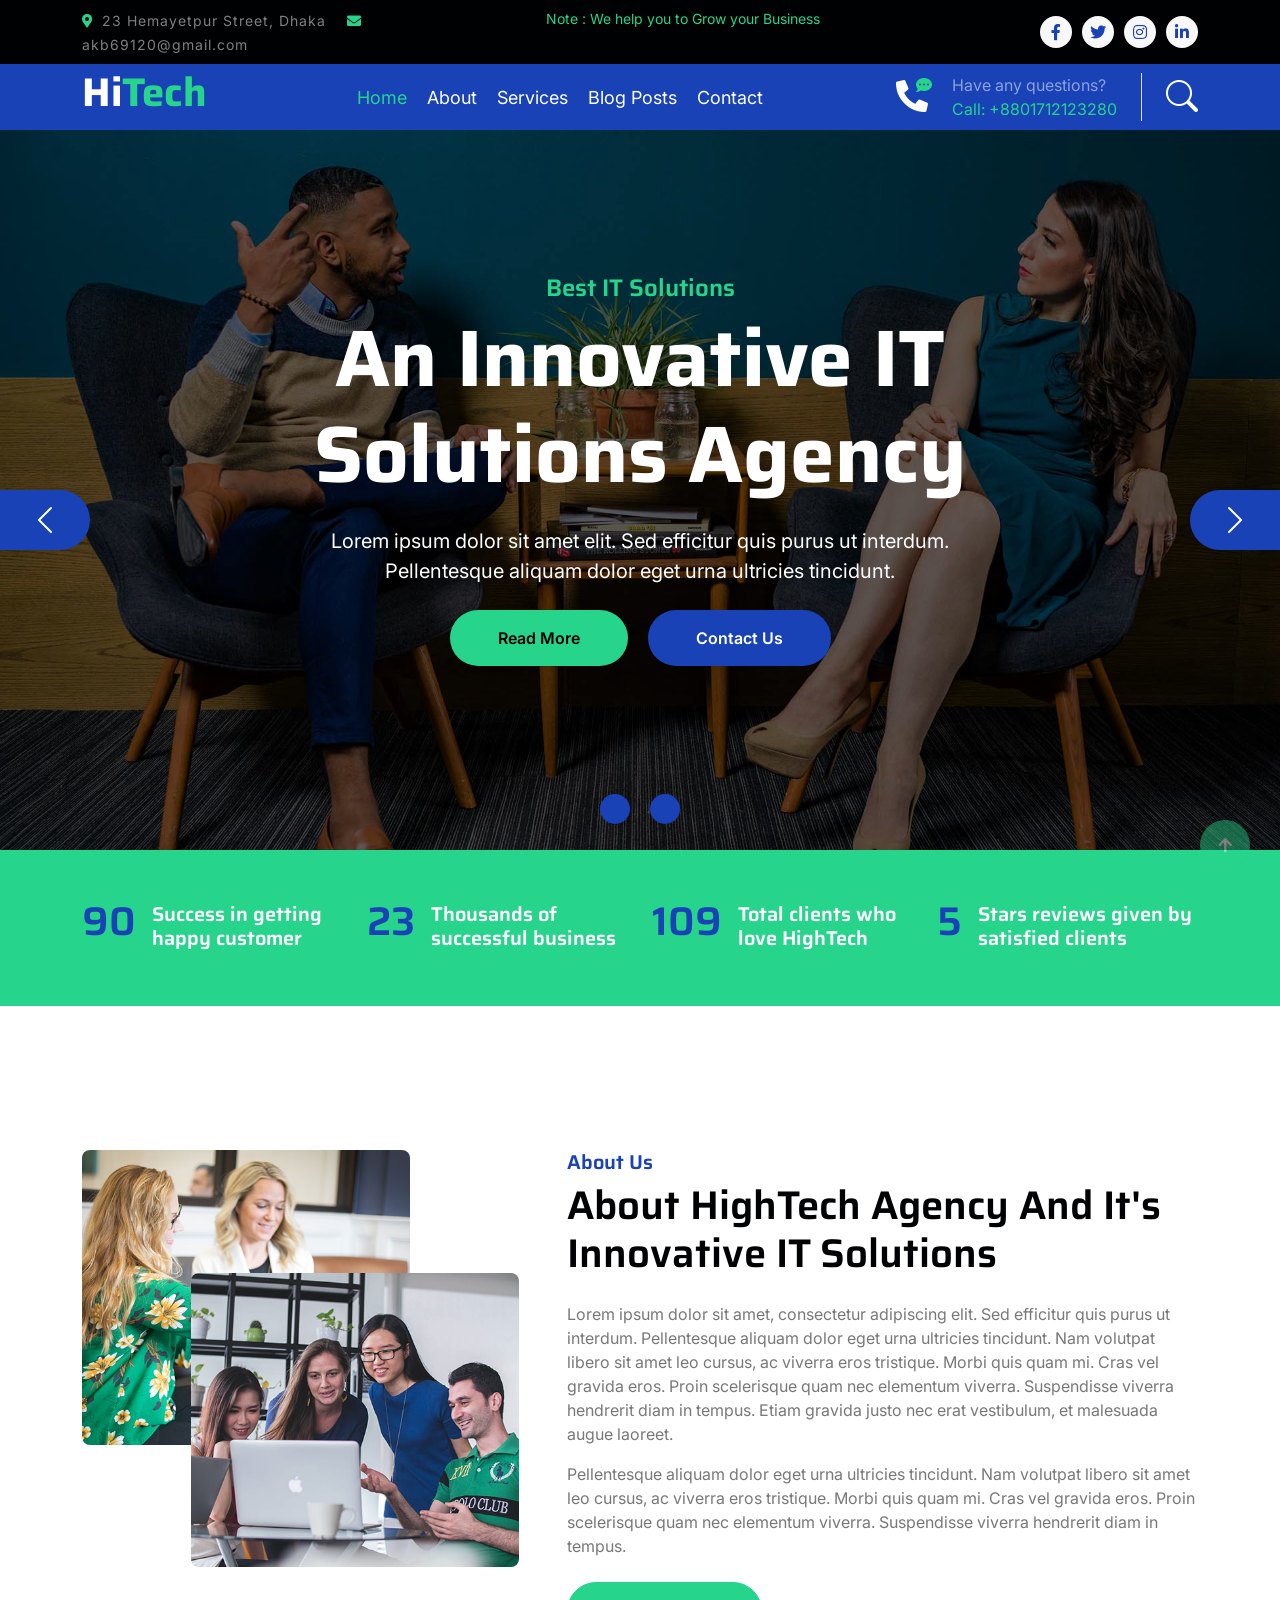
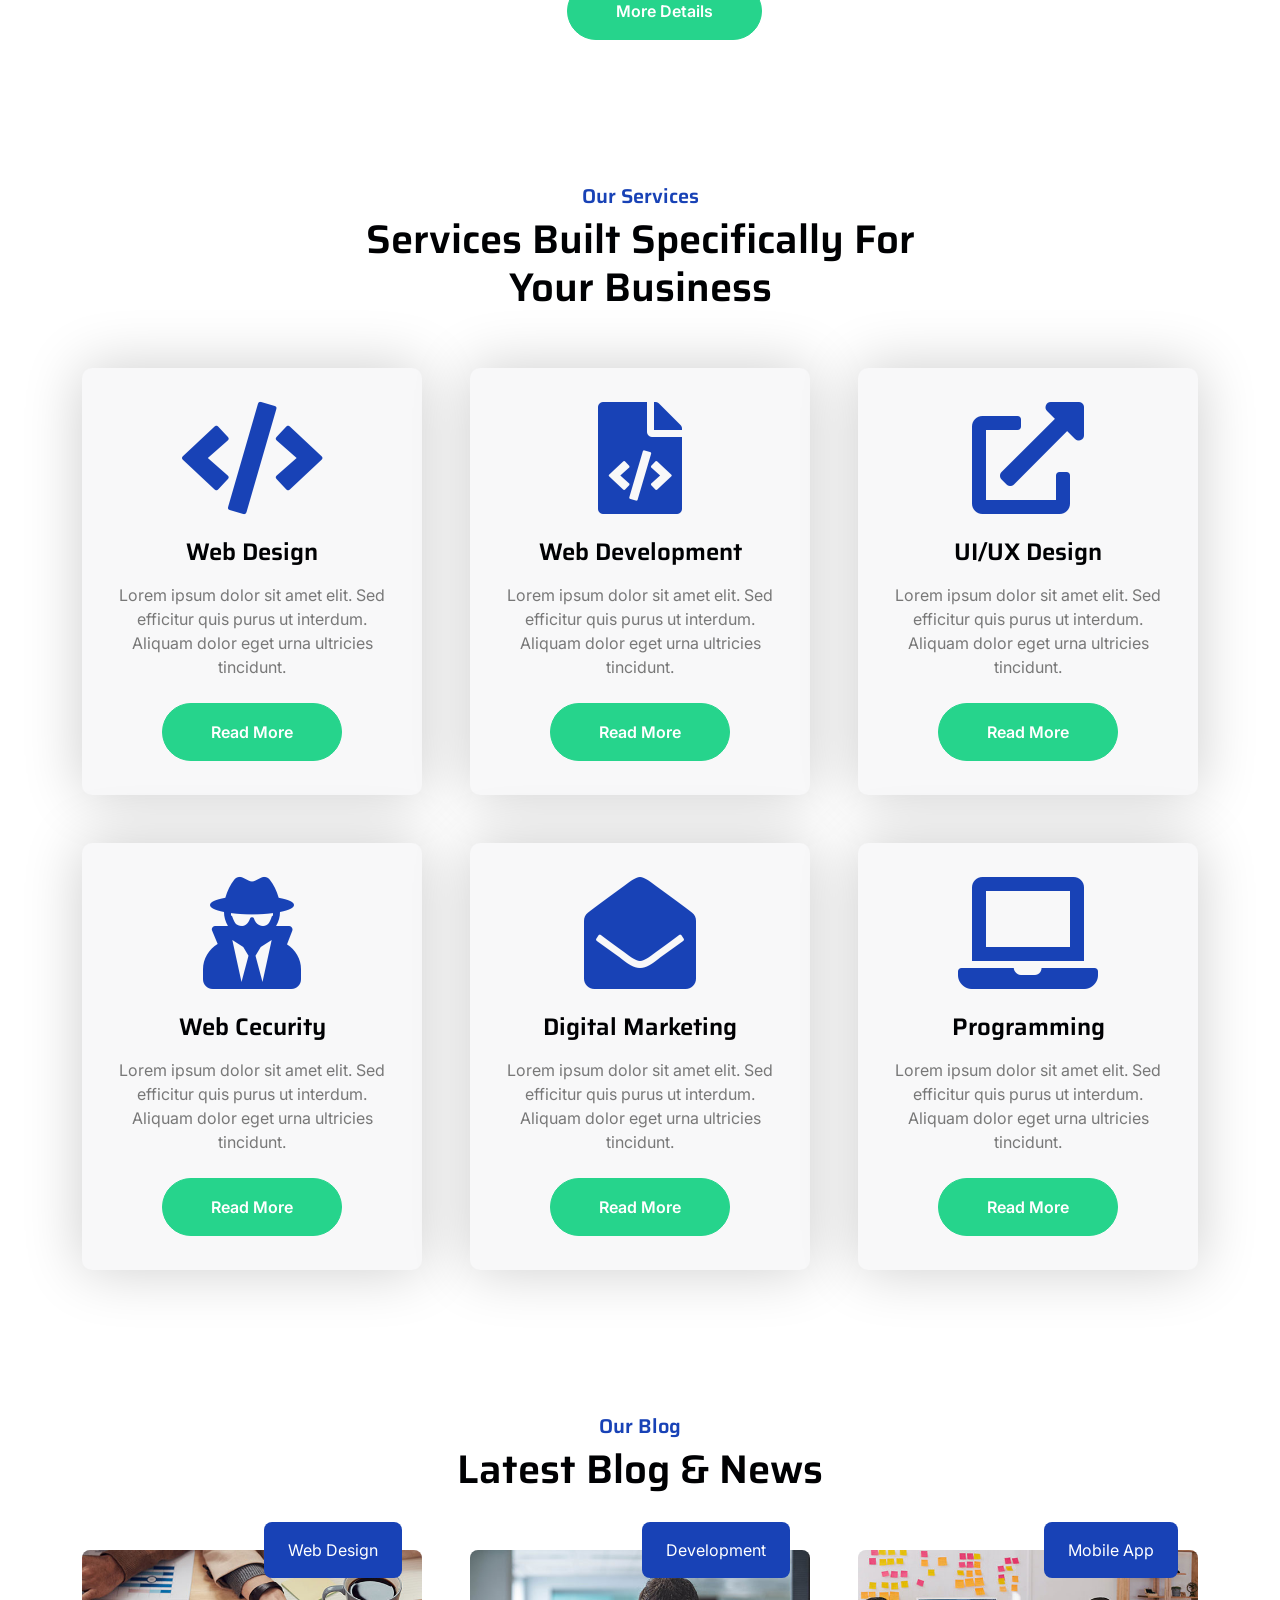
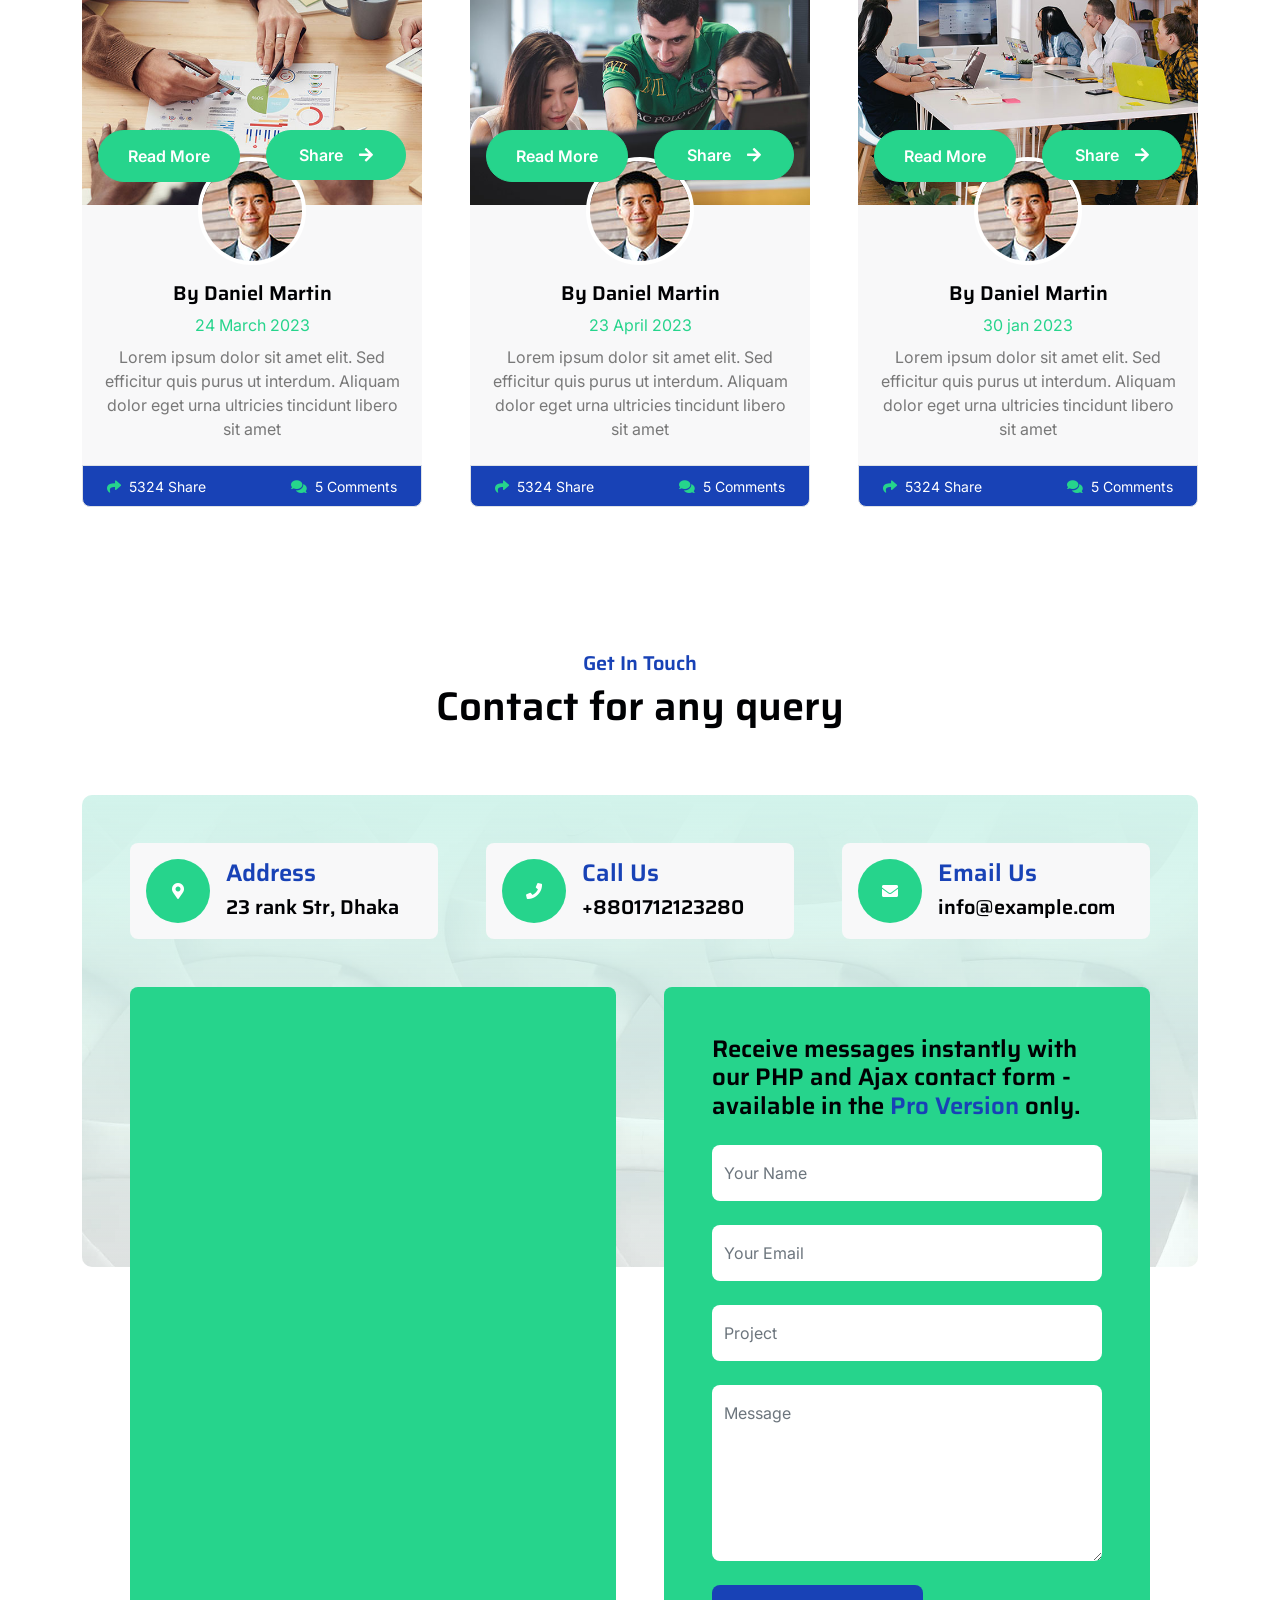
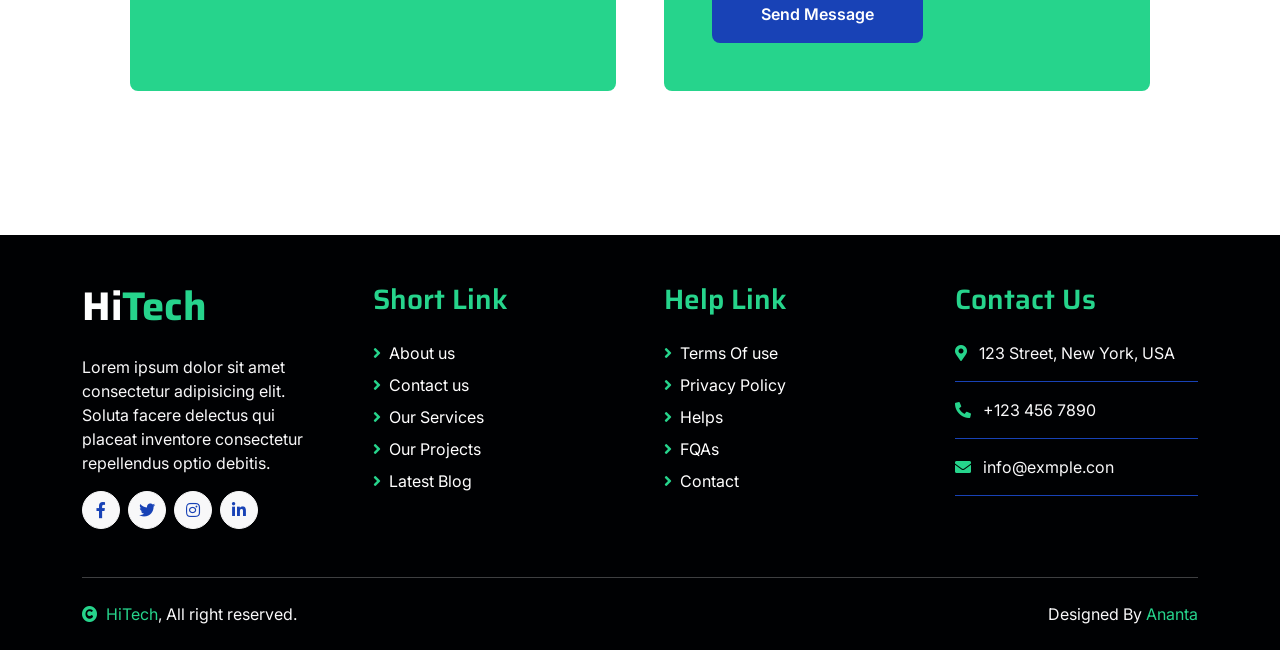
<file: index.html>
<!DOCTYPE html>
<html lang="en">

    <head>
        <meta charset="utf-8">
        <title>HiTech - IT Solutions Website</title>
        <meta content="width=device-width, initial-scale=1.0" name="viewport">
        <meta content="" name="keywords">
        <meta content="" name="description">

        <!-- Google Web Fonts -->
        <link rel="preconnect" href="https://fonts.googleapis.com">
        <link rel="preconnect" href="https://fonts.gstatic.com" crossorigin>
        <link href="https://fonts.googleapis.com/css2?family=Inter:wght@400;500;600&family=Saira:wght@500;600;700&display=swap" rel="stylesheet"> 

        <!-- Icon Font Stylesheet -->
        <link href="https://cdnjs.cloudflare.com/ajax/libs/font-awesome/5.10.0/css/all.min.css" rel="stylesheet">
        <link href="https://cdn.jsdelivr.net/npm/bootstrap-icons@1.4.1/font/bootstrap-icons.css" rel="stylesheet">

        <!-- Libraries Stylesheet -->
        <link href="lib/animate/animate.min.css" rel="stylesheet">

        <!-- Customized Bootstrap Stylesheet -->
        <link href="css/bootstrap.min.css" rel="stylesheet">

        <!-- Template Stylesheet -->
        <link href="css/style.css" rel="stylesheet">
    </head>

    <body>
        <!-- Spinner Start -->
        <div id="spinner" class="show position-fixed translate-middle w-100 vh-100 top-50 start-50 d-flex align-items-center justify-content-center">
            <div class="spinner-grow text-primary" role="status"></div>
        </div>
        <!-- Spinner End -->

        <!-- Topbar Start -->
        <div class="container-fluid bg-dark py-2 d-none d-md-flex">
            <div class="container">
                <div class="d-flex justify-content-between topbar">
                    <div class="top-info">
                        <small class="me-3 text-white-50"><a href="#"><i class="fas fa-map-marker-alt me-2 text-secondary"></i></a>23 Hemayetpur Street, Dhaka</small>
                        <small class="me-3 text-white-50"><a href="#"><i class="fas fa-envelope me-2 text-secondary"></i></a>akb69120@gmail.com</small>
                    </div>
                    <div id="note" class="text-secondary d-none d-xl-flex"><small>Note : We help you to Grow your Business</small></div>
                    <div class="top-link">
                        <a href="" class="bg-light nav-fill btn btn-sm-square rounded-circle"><i class="fab fa-facebook-f text-primary"></i></a>
                        <a href="" class="bg-light nav-fill btn btn-sm-square rounded-circle"><i class="fab fa-twitter text-primary"></i></a>
                        <a href="" class="bg-light nav-fill btn btn-sm-square rounded-circle"><i class="fab fa-instagram text-primary"></i></a>
                        <a href="" class="bg-light nav-fill btn btn-sm-square rounded-circle me-0"><i class="fab fa-linkedin-in text-primary"></i></a>
                    </div>
                </div>
            </div>
        </div>
        <!-- Topbar End -->

        <!-- Navbar Start -->
        <div class="container-fluid bg-primary">
            <div class="container">
                <nav class="navbar navbar-dark navbar-expand-lg py-0">
                    <a href="index.html" class="navbar-brand">
                        <h1 class="text-white fw-bold d-block">Hi<span class="text-secondary">Tech</span> </h1>
                    </a>
                    <button type="button" class="navbar-toggler me-0" data-bs-toggle="collapse" data-bs-target="#navbarCollapse">
                        <span class="navbar-toggler-icon"></span>
                    </button>
                    <div class="collapse navbar-collapse bg-transparent" id="navbarCollapse">
                        <div class="navbar-nav ms-auto mx-xl-auto p-0">
                            <a href="index.html" class="nav-item nav-link active text-secondary">Home</a>
                            <a href="about.html" class="nav-item nav-link">About</a>
                            <a href="service.html" class="nav-item nav-link">Services</a>
                            <a href="blog.html" class="nav-item nav-link">Blog Posts</a>
                            <a href="contact.html" class="nav-item nav-link">Contact</a>
                        </div>
                    </div>
                    <div class="d-none d-xl-flex flex-shirink-0">
                        <div id="phone-tada" class="d-flex align-items-center justify-content-center me-4">
                            <a href="" class="position-relative animated tada infinite">
                                <i class="fa fa-phone-alt text-white fa-2x"></i>
                                <div class="position-absolute" style="top: -7px; left: 20px;">
                                    <span><i class="fa fa-comment-dots text-secondary"></i></span>
                                </div>
                            </a>
                        </div>
                        <div class="d-flex flex-column pe-4 border-end">
                            <span class="text-white-50">Have any questions?</span>
                            <span class="text-secondary">Call: +8801712123280</span>
                        </div>
                        <div class="d-flex align-items-center justify-content-center ms-4 ">
                            <a href="#"><i class="bi bi-search text-white fa-2x"></i> </a>
                        </div>
                    </div>
                </nav>
            </div>
        </div>
        <!-- Navbar End -->

        <!-- Carousel Start -->
        <div class="container-fluid px-0">
            <div id="carouselId" class="carousel slide" data-bs-ride="carousel">
                <ol class="carousel-indicators">
                    <li data-bs-target="#carouselId" data-bs-slide-to="0" class="active" aria-current="true" aria-label="First slide"></li>
                    <li data-bs-target="#carouselId" data-bs-slide-to="1" aria-label="Second slide"></li>
                </ol>
                <div class="carousel-inner" role="listbox">
                    <div class="carousel-item active">
                        <img src="img/carousel-1.jpg" class="img-fluid" alt="First slide">
                        <div class="carousel-caption">
                            <div class="container carousel-content">
                                <h6 class="text-secondary h4 animated fadeInUp">Best IT Solutions</h6>
                                <h1 class="text-white display-1 mb-4 animated fadeInRight">An Innovative IT Solutions Agency</h1>
                                <p class="mb-4 text-white fs-5 animated fadeInDown">Lorem ipsum dolor sit amet elit. Sed efficitur quis purus ut interdum. Pellentesque aliquam dolor eget urna ultricies tincidunt.</p>
                                <a href="" class="me-2"><button type="button" class="px-4 py-sm-3 px-sm-5 btn btn-primary rounded-pill carousel-content-btn1 animated fadeInLeft">Read More</button></a>
                                <a href="" class="ms-2"><button type="button" class="px-4 py-sm-3 px-sm-5 btn btn-primary rounded-pill carousel-content-btn2 animated fadeInRight">Contact Us</button></a>
                            </div>
                        </div>
                    </div>
                    <div class="carousel-item">
                        <img src="img/carousel-2.jpg" class="img-fluid" alt="Second slide">
                        <div class="carousel-caption">
                            <div class="container carousel-content">
                                <h6 class="text-secondary h4 animated fadeInUp">Best IT Solutions</h6>
                                <h1 class="text-white display-1 mb-4 animated fadeInLeft">Quality Digital Services You Really Need!</h1>
                                <p class="mb-4 text-white fs-5 animated fadeInDown">Lorem ipsum dolor sit amet elit. Sed efficitur quis purus ut interdum. Pellentesque aliquam dolor eget urna ultricies tincidunt.</p>
                                <a href="" class="me-2"><button type="button" class="px-4 py-sm-3 px-sm-5 btn btn-primary rounded-pill carousel-content-btn1 animated fadeInLeft">Read More</button></a>
                                <a href="" class="ms-2"><button type="button" class="px-4 py-sm-3 px-sm-5 btn btn-primary rounded-pill carousel-content-btn2 animated fadeInRight">Contact Us</button></a>
                            </div>
                        </div>
                    </div>
                </div>
                <button class="carousel-control-prev" type="button" data-bs-target="#carouselId" data-bs-slide="prev">
                    <span class="carousel-control-prev-icon" aria-hidden="true"></span>
                    <span class="visually-hidden">Previous</span>
                </button>
                <button class="carousel-control-next" type="button" data-bs-target="#carouselId" data-bs-slide="next">
                    <span class="carousel-control-next-icon" aria-hidden="true"></span>
                    <span class="visually-hidden">Next</span>
                </button>
            </div>
        </div>
        <!-- Carousel End -->


        <!-- Fact Start -->
        <div class="container-fluid bg-secondary py-5">
            <div class="container">
                <div class="row">
                    <div class="col-lg-3 wow fadeIn" data-wow-delay=".1s">
                        <div class="d-flex counter">
                            <h1 class="me-3 text-primary counter-value">99</h1>
                            <h5 class="text-white mt-1">Success in getting happy customer</h5>
                        </div>
                    </div>
                    <div class="col-lg-3 wow fadeIn" data-wow-delay=".3s">
                        <div class="d-flex counter">
                            <h1 class="me-3 text-primary counter-value">25</h1>
                            <h5 class="text-white mt-1">Thousands of successful business</h5>
                        </div>
                    </div>
                    <div class="col-lg-3 wow fadeIn" data-wow-delay=".5s">
                        <div class="d-flex counter">
                            <h1 class="me-3 text-primary counter-value">120</h1>
                            <h5 class="text-white mt-1">Total clients who love HighTech</h5>
                        </div>
                    </div>
                    <div class="col-lg-3 wow fadeIn" data-wow-delay=".7s">
                        <div class="d-flex counter">
                            <h1 class="me-3 text-primary counter-value">5</h1>
                            <h5 class="text-white mt-1">Stars reviews given by satisfied clients</h5>
                        </div>
                    </div>
                </div>
            </div>
        </div>
        <!-- Fact End -->


        <!-- About Start -->
        <div class="container-fluid py-5 my-5">
            <div class="container pt-5">
                <div class="row g-5">
                    <div class="col-lg-5 col-md-6 col-sm-12 wow fadeIn" data-wow-delay=".3s">
                        <div class="h-100 position-relative">
                            <img src="img/about-1.jpg" class="img-fluid w-75 rounded" alt="" style="margin-bottom: 25%;">
                            <div class="position-absolute w-75" style="top: 25%; left: 25%;">
                                <img src="img/about-2.jpg" class="img-fluid w-100 rounded" alt="">
                            </div>
                        </div>
                    </div>
                    <div class="col-lg-7 col-md-6 col-sm-12 wow fadeIn" data-wow-delay=".5s">
                        <h5 class="text-primary">About Us</h5>
                        <h1 class="mb-4">About HighTech Agency And It's Innovative IT Solutions</h1>
                        <p>Lorem ipsum dolor sit amet, consectetur adipiscing elit. Sed efficitur quis purus ut interdum. Pellentesque aliquam dolor eget urna ultricies tincidunt. Nam volutpat libero sit amet leo cursus, ac viverra eros tristique. Morbi quis quam mi. Cras vel gravida eros. Proin scelerisque quam nec elementum viverra. Suspendisse viverra hendrerit diam in tempus. Etiam gravida justo nec erat vestibulum, et malesuada augue laoreet.</p>
                        <p class="mb-4">Pellentesque aliquam dolor eget urna ultricies tincidunt. Nam volutpat libero sit amet leo cursus, ac viverra eros tristique. Morbi quis quam mi. Cras vel gravida eros. Proin scelerisque quam nec elementum viverra. Suspendisse viverra hendrerit diam in tempus.</p>
                        <a href="" class="btn btn-secondary rounded-pill px-5 py-3 text-white">More Details</a>
                    </div>
                </div>
            </div>
        </div>
        <!-- About End -->


        <!-- Services Start -->
        <div class="container-fluid services py-5 mb-5">
            <div class="container">
                <div class="text-center mx-auto pb-5 wow fadeIn" data-wow-delay=".3s" style="max-width: 600px;">
                    <h5 class="text-primary">Our Services</h5>
                    <h1>Services Built Specifically For Your Business</h1>
                </div>
                <div class="row g-5 services-inner">
                    <div class="col-md-6 col-lg-4 wow fadeIn" data-wow-delay=".3s">
                        <div class="services-item bg-light">
                            <div class="p-4 text-center services-content">
                                <div class="services-content-icon">
                                    <i class="fa fa-code fa-7x mb-4 text-primary"></i>
                                    <h4 class="mb-3">Web Design</h4>
                                    <p class="mb-4">Lorem ipsum dolor sit amet elit. Sed efficitur quis purus ut interdum. Aliquam dolor eget urna ultricies tincidunt.</p>
                                    <a href="" class="btn btn-secondary text-white px-5 py-3 rounded-pill">Read More</a>
                                </div>
                            </div>
                        </div>
                    </div>
                    <div class="col-md-6 col-lg-4 wow fadeIn" data-wow-delay=".5s">
                        <div class="services-item bg-light">
                            <div class="p-4 text-center services-content">
                                <div class="services-content-icon">
                                    <i class="fa fa-file-code fa-7x mb-4 text-primary"></i>
                                    <h4 class="mb-3">Web Development</h4>
                                    <p class="mb-4">Lorem ipsum dolor sit amet elit. Sed efficitur quis purus ut interdum. Aliquam dolor eget urna ultricies tincidunt.</p>
                                    <a href="" class="btn btn-secondary text-white px-5 py-3 rounded-pill">Read More</a>
                                </div>
                            </div>
                        </div>
                    </div>
                    <div class="col-md-6 col-lg-4 wow fadeIn" data-wow-delay=".7s">
                        <div class="services-item bg-light">
                            <div class="p-4 text-center services-content">
                                <div class="services-content-icon">
                                    <i class="fa fa-external-link-alt fa-7x mb-4 text-primary"></i>
                                    <h4 class="mb-3">UI/UX Design</h4>
                                    <p class="mb-4">Lorem ipsum dolor sit amet elit. Sed efficitur quis purus ut interdum. Aliquam dolor eget urna ultricies tincidunt.</p>
                                    <a href="" class="btn btn-secondary text-white px-5 py-3 rounded-pill">Read More</a>
                                </div>
                            </div>
                        </div>
                    </div>
                    <div class="col-md-6 col-lg-4 wow fadeIn" data-wow-delay=".3s">
                        <div class="services-item bg-light">
                            <div class="p-4 text-center services-content">
                                <div class="services-content-icon">
                                    <i class="fas fa-user-secret fa-7x mb-4 text-primary"></i>
                                    <h4 class="mb-3">Web Cecurity</h4>
                                    <p class="mb-4">Lorem ipsum dolor sit amet elit. Sed efficitur quis purus ut interdum. Aliquam dolor eget urna ultricies tincidunt.</p>
                                    <a href="" class="btn btn-secondary text-white px-5 py-3 rounded-pill">Read More</a>
                                </div>
                                
                            </div>
                        </div>
                    </div>
                    <div class="col-md-6 col-lg-4 wow fadeIn" data-wow-delay=".5s">
                        <div class="services-item bg-light">
                            <div class="p-4 text-center services-content">
                                <div class="services-content-icon">
                                    <i class="fa fa-envelope-open fa-7x mb-4 text-primary"></i>
                                    <h4 class="mb-3">Digital Marketing</h4>
                                    <p class="mb-4">Lorem ipsum dolor sit amet elit. Sed efficitur quis purus ut interdum. Aliquam dolor eget urna ultricies tincidunt.</p>
                                    <a href="" class="btn btn-secondary text-white px-5 py-3 rounded-pill">Read More</a>
                                </div>
                            </div>
                        </div>
                    </div>
                    <div class="col-md-6 col-lg-4 wow fadeIn" data-wow-delay=".7s">
                        <div class="services-item bg-light">
                            <div class="p-4 text-center services-content">
                                <div class="services-content-icon">
                                    <i class="fas fa-laptop fa-7x mb-4 text-primary"></i>
                                    <h4 class="mb-3">Programming</h4>
                                    <p class="mb-4">Lorem ipsum dolor sit amet elit. Sed efficitur quis purus ut interdum. Aliquam dolor eget urna ultricies tincidunt.</p>
                                    <a href="" class="btn btn-secondary text-white px-5 py-3 rounded-pill">Read More</a>
                                </div>
                            </div>
                        </div>
                    </div>
                </div>
            </div>
        </div>
        <!-- Services End -->


        <!-- Blog Start -->
        <div class="container-fluid blog py-5 mb-5">
            <div class="container">
                <div class="text-center mx-auto pb-5 wow fadeIn" data-wow-delay=".3s" style="max-width: 600px;">
                    <h5 class="text-primary">Our Blog</h5>
                    <h1>Latest Blog & News</h1>
                </div>
                <div class="row g-5 justify-content-center">
                    <div class="col-lg-6 col-xl-4 wow fadeIn" data-wow-delay=".3s">
                        <div class="blog-item position-relative bg-light rounded">
                            <img src="img/blog-1.jpg" class="img-fluid w-100 rounded-top" alt="">
                            <span class="position-absolute px-4 py-3 bg-primary text-white rounded" style="top: -28px; right: 20px;">Web Design</span>
                            <div class="blog-btn d-flex justify-content-between position-relative px-3" style="margin-top: -75px;">
                                <div class="blog-icon btn btn-secondary px-3 rounded-pill my-auto">
                                    <a href="" class="btn text-white">Read More</a>
                                </div>
                                <div class="blog-btn-icon btn btn-secondary px-4 py-3 rounded-pill ">
                                    <div class="blog-icon-1">
                                        <p class="text-white px-2">Share<i class="fa fa-arrow-right ms-3"></i></p>
                                    </div>
                                    <div class="blog-icon-2">
                                        <a href="" class="btn me-1"><i class="fab fa-facebook-f text-white"></i></a>
                                        <a href="" class="btn me-1"><i class="fab fa-twitter text-white"></i></a>
                                        <a href="" class="btn me-1"><i class="fab fa-instagram text-white"></i></a>
                                    </div>
                                </div>
                            </div>
                            <div class="blog-content text-center position-relative px-3" style="margin-top: -25px;">
                                <img src="img/admin.jpg" class="img-fluid rounded-circle border border-4 border-white mb-3" alt="">
                                <h5 class="">By Daniel Martin</h5>
                                <span class="text-secondary">24 March 2023</span>
                                <p class="py-2">Lorem ipsum dolor sit amet elit. Sed efficitur quis purus ut interdum. Aliquam dolor eget urna ultricies tincidunt libero sit amet</p>
                            </div>
                            <div class="blog-coment d-flex justify-content-between px-4 py-2 border bg-primary rounded-bottom">
                                <a href="" class="text-white"><small><i class="fas fa-share me-2 text-secondary"></i>5324 Share</small></a>
                                <a href="" class="text-white"><small><i class="fa fa-comments me-2 text-secondary"></i>5 Comments</small></a>
                            </div>
                        </div>
                    </div>
                    <div class="col-lg-6 col-xl-4 wow fadeIn" data-wow-delay=".5s">
                        <div class="blog-item position-relative bg-light rounded">
                            <img src="img/blog-2.jpg" class="img-fluid w-100 rounded-top" alt="">
                            <span class="position-absolute px-4 py-3 bg-primary text-white rounded" style="top: -28px; right: 20px;">Development</span>
                            <div class="blog-btn d-flex justify-content-between position-relative px-3" style="margin-top: -75px;">
                                <div class="blog-icon btn btn-secondary px-3 rounded-pill my-auto">
                                    <a href="" class="btn text-white ">Read More</a>
                                </div>
                                <div class="blog-btn-icon btn btn-secondary px-4 py-3 rounded-pill ">
                                    <div class="blog-icon-1">
                                        <p class="text-white px-2">Share<i class="fa fa-arrow-right ms-3"></i></p>
                                    </div>
                                    <div class="blog-icon-2">
                                        <a href="" class="btn me-1"><i class="fab fa-facebook-f text-white"></i></a>
                                        <a href="" class="btn me-1"><i class="fab fa-twitter text-white"></i></a>
                                        <a href="" class="btn me-1"><i class="fab fa-instagram text-white"></i></a>
                                    </div>
                                </div>
                            </div>
                            <div class="blog-content text-center position-relative px-3" style="margin-top: -25px;">
                                <img src="img/admin.jpg" class="img-fluid rounded-circle border border-4 border-white mb-3" alt="">
                                <h5 class="">By Daniel Martin</h5>
                                <span class="text-secondary">23 April 2023</span>
                                <p class="py-2">Lorem ipsum dolor sit amet elit. Sed efficitur quis purus ut interdum. Aliquam dolor eget urna ultricies tincidunt libero sit amet</p>
                            </div>
                            <div class="blog-coment d-flex justify-content-between px-4 py-2 border bg-primary rounded-bottom">
                                <a href="" class="text-white"><small><i class="fas fa-share me-2 text-secondary"></i>5324 Share</small></a>
                                <a href="" class="text-white"><small><i class="fa fa-comments me-2 text-secondary"></i>5 Comments</small></a>
                            </div>
                        </div>
                    </div>
                    <div class="col-lg-6 col-xl-4 wow fadeIn" data-wow-delay=".7s">
                        <div class="blog-item position-relative bg-light rounded">
                            <img src="img/blog-3.jpg" class="img-fluid w-100 rounded-top" alt="">
                            <span class="position-absolute px-4 py-3 bg-primary text-white rounded" style="top: -28px; right: 20px;">Mobile App</span>
                            <div class="blog-btn d-flex justify-content-between position-relative px-3" style="margin-top: -75px;">
                                <div class="blog-icon btn btn-secondary px-3 rounded-pill my-auto">
                                    <a href="" class="btn text-white ">Read More</a>
                                </div>
                                <div class="blog-btn-icon btn btn-secondary px-4 py-3 rounded-pill ">
                                    <div class="blog-icon-1">
                                        <p class="text-white px-2">Share<i class="fa fa-arrow-right ms-3"></i></p>
                                    </div>
                                    <div class="blog-icon-2">
                                        <a href="" class="btn me-1"><i class="fab fa-facebook-f text-white"></i></a>
                                        <a href="" class="btn me-1"><i class="fab fa-twitter text-white"></i></a>
                                        <a href="" class="btn me-1"><i class="fab fa-instagram text-white"></i></a>
                                    </div>
                                </div>
                            </div>
                            <div class="blog-content text-center position-relative px-3" style="margin-top: -25px;">
                                <img src="img/admin.jpg" class="img-fluid rounded-circle border border-4 border-white mb-3" alt="">
                                <h5 class="">By Daniel Martin</h5>
                                <span class="text-secondary">30 jan 2023</span>
                                <p class="py-2">Lorem ipsum dolor sit amet elit. Sed efficitur quis purus ut interdum. Aliquam dolor eget urna ultricies tincidunt libero sit amet</p>
                            </div>
                            <div class="blog-coments d-flex justify-content-between px-4 py-2 border bg-primary rounded-bottom">
                                <a href="" class="text-white"><small><i class="fas fa-share me-2 text-secondary"></i>5324 Share</small></a>
                                <a href="" class="text-white"><small><i class="fa fa-comments me-2 text-secondary"></i>5 Comments</small></a>
                            </div>
                        </div>
                    </div>
                </div>
            </div>
        </div>
        <!-- Blog End -->


        <!-- Contact Start -->
        <div class="container-fluid py-5 mb-5">
            <div class="container">
                <div class="text-center mx-auto pb-5 wow fadeIn" data-wow-delay=".3s" style="max-width: 600px;">
                    <h5 class="text-primary">Get In Touch</h5>
                    <h1 class="mb-3">Contact for any query</h1>
                </div>
                <div class="contact-detail position-relative p-4 p-md-5">
                    <div class="row g-5 mb-5 justify-content-center">
                        <div class="col-xl-4 col-lg-6 wow fadeIn" data-wow-delay=".3s">
                            <div class="d-flex bg-light p-3 rounded">
                                <div class="flex-shrink-0 btn-square bg-secondary rounded-circle" style="width: 64px; height: 64px;">
                                    <i class="fas fa-map-marker-alt text-white"></i>
                                </div>
                                <div class="ms-3">
                                    <h4 class="text-primary">Address</h4>
                                    <a href="https://goo.gl/maps/Zd4BCynmTb98ivUJ6" target="_blank" class="h5">23 rank Str, Dhaka</a>
                                </div>
                            </div>
                        </div>
                        <div class="col-xl-4 col-lg-6 wow fadeIn" data-wow-delay=".5s">
                            <div class="d-flex bg-light p-3 rounded">
                                <div class="flex-shrink-0 btn-square bg-secondary rounded-circle" style="width: 64px; height: 64px;">
                                    <i class="fa fa-phone text-white"></i>
                                </div>
                                <div class="ms-3">
                                    <h4 class="text-primary">Call Us</h4>
                                    <a class="h5" href="tel:+0123456789" target="_blank"> +8801712123280</a>
                                </div>
                            </div>
                        </div>
                        <div class="col-xl-4 col-lg-6 wow fadeIn" data-wow-delay=".7s">
                            <div class="d-flex bg-light p-3 rounded">
                                <div class="flex-shrink-0 btn-square bg-secondary rounded-circle" style="width: 64px; height: 64px;">
                                    <i class="fa fa-envelope text-white"></i>
                                </div>
                                <div class="ms-3">
                                    <h4 class="text-primary">Email Us</h4>
                                    <a class="h5" href="mailto:info@example.com" target="_blank">info@example.com</a>
                                </div>
                            </div>
                        </div>
                    </div>
                    <div class="row g-5">
                        <div class="col-lg-6 wow fadeIn" data-wow-delay=".3s">
                            <div class="p-4 p-md-5 h-100 rounded contact-map">
                                <iframe class="rounded w-100 h-100" src="https://www.google.com/maps/embed?pb=!1m18!1m12!1m3!1d3025.4710403339755!2d-73.82241512404069!3d40.685622471397615!2m3!1f0!2f0!3f0!3m2!1i1024!2i768!4f13.1!3m3!1m2!1s0x89c26749046ee14f%3A0xea672968476d962c!2s123rd%20St%2C%20Queens%2C%20NY%2C%20USA!5e0!3m2!1sen!2sbd!4v1686493221834!5m2!1sen!2sbd" style="border:0; min-height:300px;" allowfullscreen="" loading="lazy" referrerpolicy="no-referrer-when-downgrade"></iframe>
                            </div>
                        </div>
                        <div class="col-lg-6 wow fadeIn" data-wow-delay=".5s">
                            <div class="p-4 p-md-5 rounded contact-form">
                                <h4 class="mb-4">Receive messages instantly with our PHP and Ajax contact form - available in the <a href="https://htmlcodex.com/downloading/?item=2737">Pro Version</a> only.</h4>
                                <div class="mb-4">
                                    <input type="text" class="form-control border-0 py-3" placeholder="Your Name">
                                </div>
                                <div class="mb-4">
                                    <input type="email" class="form-control border-0 py-3" placeholder="Your Email">
                                </div>
                                <div class="mb-4">
                                    <input type="text" class="form-control border-0 py-3" placeholder="Project">
                                </div>
                                <div class="mb-4">
                                    <textarea class="w-100 form-control border-0 py-3" rows="6" cols="10" placeholder="Message"></textarea>
                                </div>
                                <div class="text-start">
                                    <button class="btn bg-primary text-white py-3 px-5" type="button">Send Message</button>
                                </div>
                            </div>
                        </div>
                    </div>
                </div>
            </div> 
        </div>
        <!-- Contact End -->


        <!-- Footer Start -->
         <div class="container-fluid footer bg-dark wow fadeIn" data-wow-delay=".3s">
            <div class="container pt-5 pb-4">
                <div class="row g-5">
                    <div class="col-lg-3 col-md-6">
                        <a href="index.html">
                            <h1 class="text-white fw-bold d-block">Hi<span class="text-secondary">Tech</span> </h1>
                        </a>
                        <p class="mt-4 text-light">Lorem ipsum dolor sit amet consectetur adipisicing elit. Soluta facere delectus qui placeat inventore consectetur repellendus optio debitis.</p>
                        <div class="d-flex hightech-link">
                            <a href="" class="btn-light nav-fill btn btn-square rounded-circle me-2"><i class="fab fa-facebook-f text-primary"></i></a>
                            <a href="" class="btn-light nav-fill btn btn-square rounded-circle me-2"><i class="fab fa-twitter text-primary"></i></a>
                            <a href="" class="btn-light nav-fill btn btn-square rounded-circle me-2"><i class="fab fa-instagram text-primary"></i></a>
                            <a href="" class="btn-light nav-fill btn btn-square rounded-circle me-0"><i class="fab fa-linkedin-in text-primary"></i></a>
                        </div>
                    </div>
                    <div class="col-lg-3 col-md-6">
                        <a href="#" class="h3 text-secondary">Short Link</a>
                        <div class="mt-4 d-flex flex-column short-link">
                            <a href="" class="mb-2 text-white"><i class="fas fa-angle-right text-secondary me-2"></i>About us</a>
                            <a href="" class="mb-2 text-white"><i class="fas fa-angle-right text-secondary me-2"></i>Contact us</a>
                            <a href="" class="mb-2 text-white"><i class="fas fa-angle-right text-secondary me-2"></i>Our Services</a>
                            <a href="" class="mb-2 text-white"><i class="fas fa-angle-right text-secondary me-2"></i>Our Projects</a>
                            <a href="" class="mb-2 text-white"><i class="fas fa-angle-right text-secondary me-2"></i>Latest Blog</a>
                        </div>
                    </div>
                    <div class="col-lg-3 col-md-6">
                        <a href="#" class="h3 text-secondary">Help Link</a>
                        <div class="mt-4 d-flex flex-column help-link">
                            <a href="" class="mb-2 text-white"><i class="fas fa-angle-right text-secondary me-2"></i>Terms Of use</a>
                            <a href="" class="mb-2 text-white"><i class="fas fa-angle-right text-secondary me-2"></i>Privacy Policy</a>
                            <a href="" class="mb-2 text-white"><i class="fas fa-angle-right text-secondary me-2"></i>Helps</a>
                            <a href="" class="mb-2 text-white"><i class="fas fa-angle-right text-secondary me-2"></i>FQAs</a>
                            <a href="" class="mb-2 text-white"><i class="fas fa-angle-right text-secondary me-2"></i>Contact</a>
                        </div>
                    </div>
                    <div class="col-lg-3 col-md-6">
                        <a href="#" class="h3 text-secondary">Contact Us</a>
                        <div class="text-white mt-4 d-flex flex-column contact-link">
                            <a href="#" class="pb-3 text-light border-bottom border-primary"><i class="fas fa-map-marker-alt text-secondary me-2"></i> 123 Street, New York, USA</a>
                            <a href="#" class="py-3 text-light border-bottom border-primary"><i class="fas fa-phone-alt text-secondary me-2"></i> +123 456 7890</a>
                            <a href="#" class="py-3 text-light border-bottom border-primary"><i class="fas fa-envelope text-secondary me-2"></i> info@exmple.con</a>
                        </div>
                    </div>
                </div>
                <hr class="text-light mt-5 mb-4">
                <div class="row">
                    <div class="col-md-6 text-center text-md-start">
                        <span class="text-light"><a href="#" class="text-secondary"><i class="fas fa-copyright text-secondary me-2"></i>HiTech</a>, All right reserved.</span>
                    </div>
                    <div class="col-md-6 text-center text-md-end">
                        
                        <span class="text-light">Designed By <a href="https://htmlcodex.com" class="text-secondary">Ananta</a></span>
                    </div>
                </div>
            </div>
        </div>
        <!-- Footer End -->


        <!-- Back to Top -->
        <a href="#" class="btn btn-secondary btn-square rounded-circle back-to-top"><i class="fa fa-arrow-up text-white"></i></a>

        
        <!-- JavaScript Libraries -->
        <script src="https://ajax.googleapis.com/ajax/libs/jquery/3.6.4/jquery.min.js"></script>
        <script src="https://cdn.jsdelivr.net/npm/bootstrap@5.0.0/dist/js/bootstrap.bundle.min.js"></script>
        <script src="lib/wow/wow.min.js"></script>
        <script src="lib/easing/easing.min.js"></script>
        <script src="lib/waypoints/waypoints.min.js"></script>

        <!-- Template Javascript -->
        <script src="js/main.js"></script>
    </body>

</html>
</file>
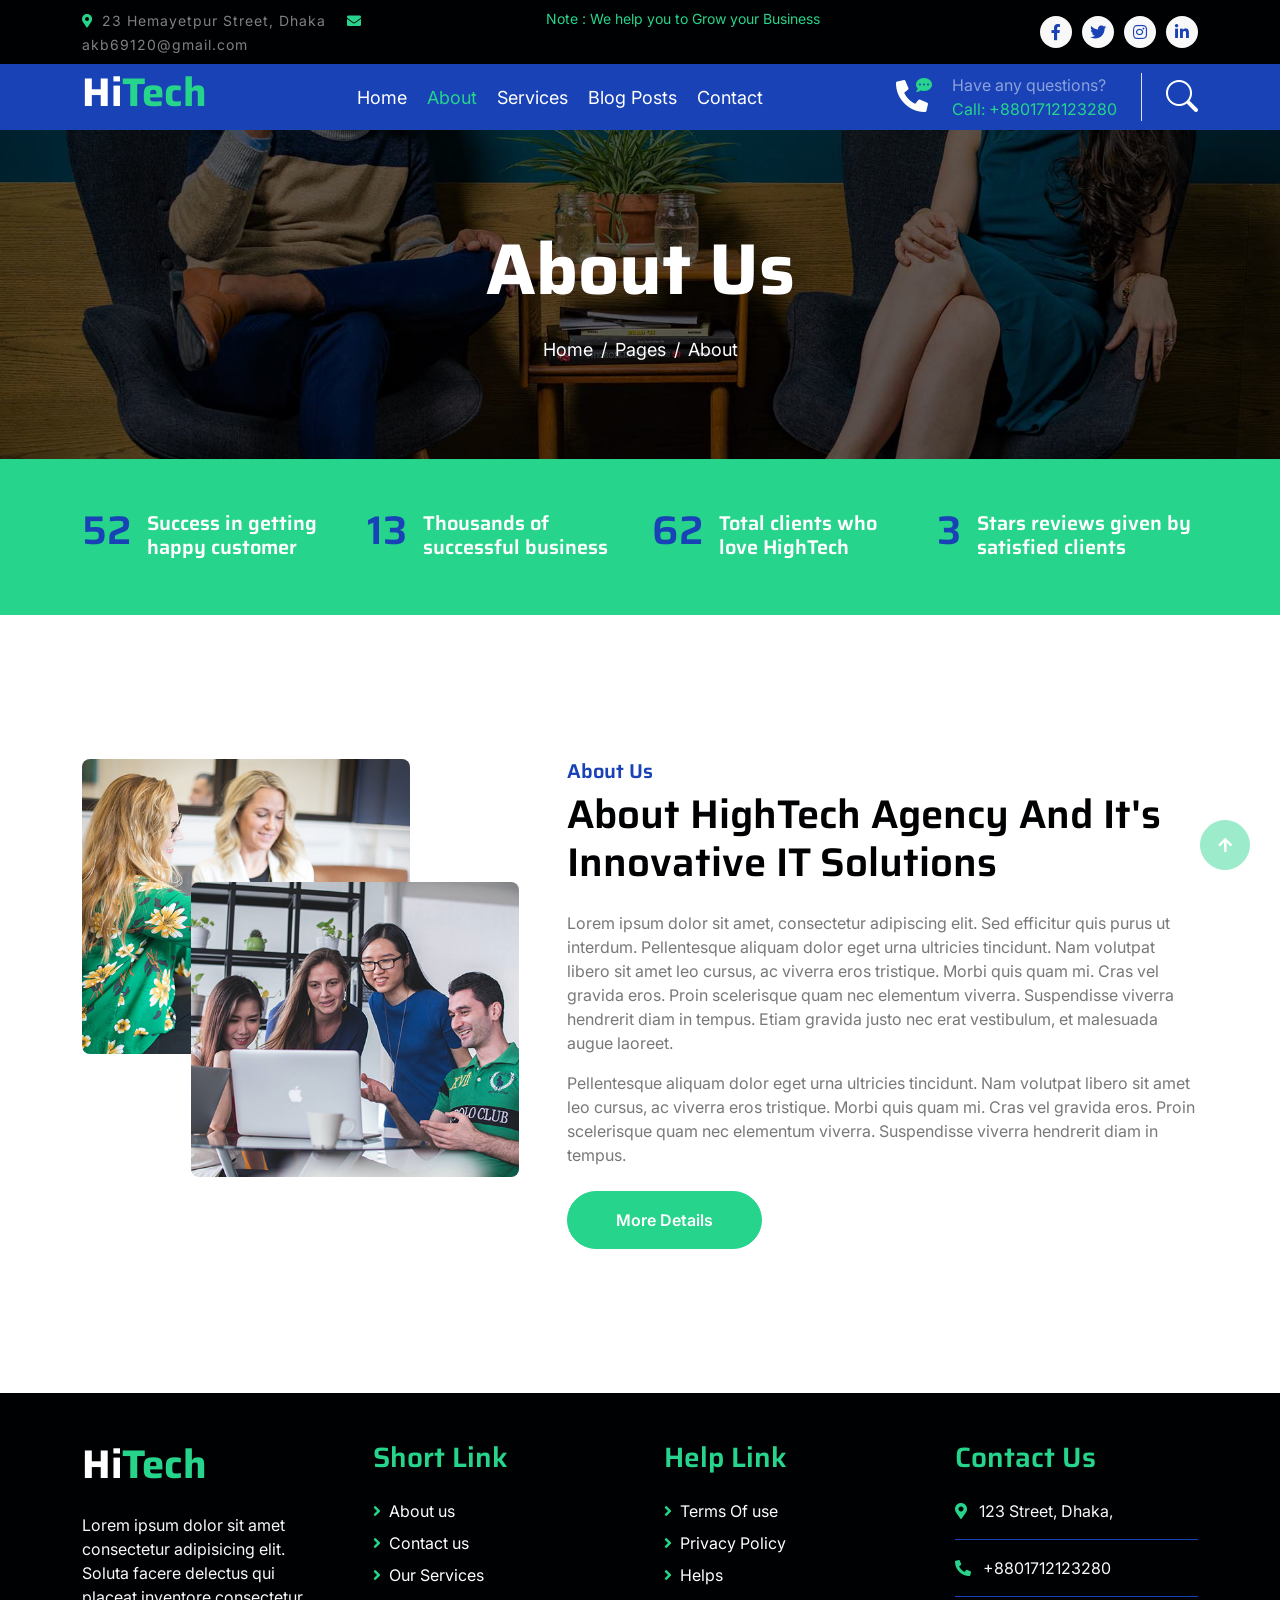
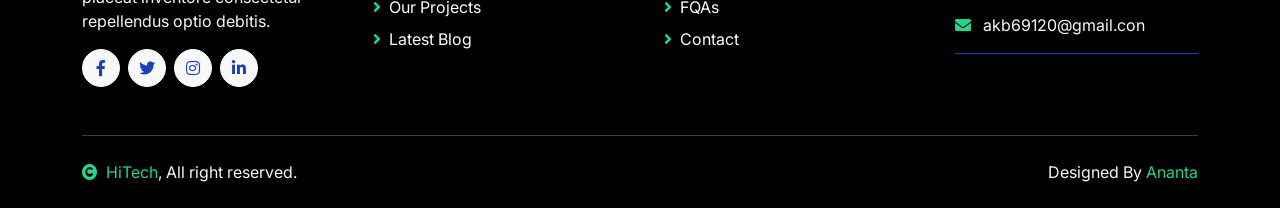
<file: about.html>
<!DOCTYPE html>
<html lang="en">

    <head>
        <meta charset="utf-8">
        <title>HiTech - IT Solutions Website </title>
        <meta content="width=device-width, initial-scale=1.0" name="viewport">
        <meta content="" name="keywords">
        <meta content="" name="description">

        <!-- Google Web Fonts -->
        <link rel="preconnect" href="https://fonts.googleapis.com">
        <link rel="preconnect" href="https://fonts.gstatic.com" crossorigin>
        <link href="https://fonts.googleapis.com/css2?family=Inter:wght@400;500;600&family=Saira:wght@500;600;700&display=swap" rel="stylesheet"> 

        <!-- Icon Font Stylesheet -->
        <link href="https://cdnjs.cloudflare.com/ajax/libs/font-awesome/5.10.0/css/all.min.css" rel="stylesheet">
        <link href="https://cdn.jsdelivr.net/npm/bootstrap-icons@1.4.1/font/bootstrap-icons.css" rel="stylesheet">

        <!-- Libraries Stylesheet -->
        <link href="lib/animate/animate.min.css" rel="stylesheet">

        <!-- Customized Bootstrap Stylesheet -->
        <link href="css/bootstrap.min.css" rel="stylesheet">

        <!-- Template Stylesheet -->
        <link href="css/style.css" rel="stylesheet">
    </head>

    <body>
        <!-- Spinner Start -->
        <div id="spinner" class="show position-fixed translate-middle w-100 vh-100 top-50 start-50 d-flex align-items-center justify-content-center">
            <div class="spinner-grow text-primary" role="status"></div>
        </div>
        <!-- Spinner End -->

        <!-- Topbar Start -->
        <div class="container-fluid bg-dark py-2 d-none d-md-flex">
            <div class="container">
                <div class="d-flex justify-content-between topbar">
                    <div class="top-info">
                        <small class="me-3 text-white-50"><a href="#"><i class="fas fa-map-marker-alt me-2 text-secondary"></i></a>23 Hemayetpur Street, Dhaka</small>
                        <small class="me-3 text-white-50"><a href="#"><i class="fas fa-envelope me-2 text-secondary"></i></a>akb69120@gmail.com</small>
                    </div>
                    <div id="note" class="text-secondary d-none d-xl-flex"><small>Note : We help you to Grow your Business</small></div>
                    <div class="top-link">
                        <a href="" class="bg-light nav-fill btn btn-sm-square rounded-circle"><i class="fab fa-facebook-f text-primary"></i></a>
                        <a href="" class="bg-light nav-fill btn btn-sm-square rounded-circle"><i class="fab fa-twitter text-primary"></i></a>
                        <a href="" class="bg-light nav-fill btn btn-sm-square rounded-circle"><i class="fab fa-instagram text-primary"></i></a>
                        <a href="" class="bg-light nav-fill btn btn-sm-square rounded-circle me-0"><i class="fab fa-linkedin-in text-primary"></i></a>
                    </div>
                </div>
            </div>
        </div>
        <!-- Topbar End -->

        <!-- Navbar Start -->
        <div class="container-fluid bg-primary">
            <div class="container">
                <nav class="navbar navbar-dark navbar-expand-lg py-0">
                    <a href="index.html" class="navbar-brand">
                        <h1 class="text-white fw-bold d-block">Hi<span class="text-secondary">Tech</span> </h1>
                    </a>
                    <button type="button" class="navbar-toggler me-0" data-bs-toggle="collapse" data-bs-target="#navbarCollapse">
                        <span class="navbar-toggler-icon"></span>
                    </button>
                    <div class="collapse navbar-collapse bg-transparent" id="navbarCollapse">
                        <div class="navbar-nav ms-auto mx-xl-auto p-0">
                            <a href="index.html" class="nav-item nav-link">Home</a>
                            <a href="about.html" class="nav-item nav-link active">About</a>
                            <a href="service.html" class="nav-item nav-link">Services</a>
                            <a href="blog.html" class="nav-item nav-link">Blog Posts</a>
                            <a href="contact.html" class="nav-item nav-link">Contact</a>
                        </div>
                    </div>
                    <div class="d-none d-xl-flex flex-shirink-0">
                        <div id="phone-tada" class="d-flex align-items-center justify-content-center me-4">
                            <a href="" class="position-relative animated tada infinite">
                                <i class="fa fa-phone-alt text-white fa-2x"></i>
                                <div class="position-absolute" style="top: -7px; left: 20px;">
                                    <span><i class="fa fa-comment-dots text-secondary"></i></span>
                                </div>
                            </a>
                        </div>
                        <div class="d-flex flex-column pe-4 border-end">
                            <span class="text-white-50">Have any questions?</span>
                            <span class="text-secondary">Call: +8801712123280</span>
                        </div>
                        <div class="d-flex align-items-center justify-content-center ms-4 ">
                            <a href="#"><i class="bi bi-search text-white fa-2x"></i> </a>
                        </div>
                    </div>
                </nav>
            </div>
        </div>
        <!-- Navbar End -->

        
        <!-- Page Header Start -->
        <div class="container-fluid page-header py-5">
            <div class="container text-center py-5">
                <h1 class="display-2 text-white mb-4 animated slideInDown">About Us</h1>
                <nav aria-label="breadcrumb animated slideInDown">
                    <ol class="breadcrumb justify-content-center mb-0">
                        <li class="breadcrumb-item"><a href="#">Home</a></li>
                        <li class="breadcrumb-item"><a href="#">Pages</a></li>
                        <li class="breadcrumb-item" aria-current="page">About</li>
                    </ol>
                </nav>
            </div>
        </div>
        <!-- Page Header End -->


        <!-- Fact Start -->
        <div class="container-fluid bg-secondary py-5">
            <div class="container">
                <div class="row">
                    <div class="col-lg-3 wow fadeIn" data-wow-delay=".1s">
                        <div class="d-flex counter">
                            <h1 class="me-3 text-primary counter-value">99</h1>
                            <h5 class="text-white mt-1">Success in getting happy customer</h5>
                        </div>
                    </div>
                    <div class="col-lg-3 wow fadeIn" data-wow-delay=".3s">
                        <div class="d-flex counter">
                            <h1 class="me-3 text-primary counter-value">25</h1>
                            <h5 class="text-white mt-1">Thousands of successful business</h5>
                        </div>
                    </div>
                    <div class="col-lg-3 wow fadeIn" data-wow-delay=".5s">
                        <div class="d-flex counter">
                            <h1 class="me-3 text-primary counter-value">120</h1>
                            <h5 class="text-white mt-1">Total clients who love HighTech</h5>
                        </div>
                    </div>
                    <div class="col-lg-3 wow fadeIn" data-wow-delay=".7s">
                        <div class="d-flex counter">
                            <h1 class="me-3 text-primary counter-value">5</h1>
                            <h5 class="text-white mt-1">Stars reviews given by satisfied clients</h5>
                        </div>
                    </div>
                </div>
            </div>
        </div>
        <!-- Fact End -->


        <!-- About Start -->
        <div class="container-fluid py-5 my-5">
            <div class="container py-5">
                <div class="row g-5">
                    <div class="col-lg-5 col-md-6 col-sm-12 wow fadeIn" data-wow-delay=".3s">
                        <div class="h-100 position-relative">
                            <img src="img/about-1.jpg" class="img-fluid w-75 rounded" alt="" style="margin-bottom: 25%;">
                            <div class="position-absolute w-75" style="top: 25%; left: 25%;">
                                <img src="img/about-2.jpg" class="img-fluid w-100 rounded" alt="">
                            </div>
                        </div>
                    </div>
                    <div class="col-lg-7 col-md-6 col-sm-12 wow fadeIn" data-wow-delay=".5s">
                        <h5 class="text-primary">About Us</h5>
                        <h1 class="mb-4">About HighTech Agency And It's Innovative IT Solutions</h1>
                        <p>Lorem ipsum dolor sit amet, consectetur adipiscing elit. Sed efficitur quis purus ut interdum. Pellentesque aliquam dolor eget urna ultricies tincidunt. Nam volutpat libero sit amet leo cursus, ac viverra eros tristique. Morbi quis quam mi. Cras vel gravida eros. Proin scelerisque quam nec elementum viverra. Suspendisse viverra hendrerit diam in tempus. Etiam gravida justo nec erat vestibulum, et malesuada augue laoreet.</p>
                        <p class="mb-4">Pellentesque aliquam dolor eget urna ultricies tincidunt. Nam volutpat libero sit amet leo cursus, ac viverra eros tristique. Morbi quis quam mi. Cras vel gravida eros. Proin scelerisque quam nec elementum viverra. Suspendisse viverra hendrerit diam in tempus.</p>
                        <a href="" class="btn btn-secondary rounded-pill px-5 py-3 text-white">More Details</a>
                    </div>
                </div>
            </div>
        </div>
        <!-- About End -->


        <!-- Footer Start -->
         <div class="container-fluid footer bg-dark wow fadeIn" data-wow-delay=".3s">
            <div class="container pt-5 pb-4">
                <div class="row g-5">
                    <div class="col-lg-3 col-md-6">
                        <a href="index.html">
                            <h1 class="text-white fw-bold d-block">Hi<span class="text-secondary">Tech</span> </h1>
                        </a>
                        <p class="mt-4 text-light">Lorem ipsum dolor sit amet consectetur adipisicing elit. Soluta facere delectus qui placeat inventore consectetur repellendus optio debitis.</p>
                        <div class="d-flex hightech-link">
                            <a href="" class="btn-light nav-fill btn btn-square rounded-circle me-2"><i class="fab fa-facebook-f text-primary"></i></a>
                            <a href="" class="btn-light nav-fill btn btn-square rounded-circle me-2"><i class="fab fa-twitter text-primary"></i></a>
                            <a href="" class="btn-light nav-fill btn btn-square rounded-circle me-2"><i class="fab fa-instagram text-primary"></i></a>
                            <a href="" class="btn-light nav-fill btn btn-square rounded-circle me-0"><i class="fab fa-linkedin-in text-primary"></i></a>
                        </div>
                    </div>
                    <div class="col-lg-3 col-md-6">
                        <a href="#" class="h3 text-secondary">Short Link</a>
                        <div class="mt-4 d-flex flex-column short-link">
                            <a href="" class="mb-2 text-white"><i class="fas fa-angle-right text-secondary me-2"></i>About us</a>
                            <a href="" class="mb-2 text-white"><i class="fas fa-angle-right text-secondary me-2"></i>Contact us</a>
                            <a href="" class="mb-2 text-white"><i class="fas fa-angle-right text-secondary me-2"></i>Our Services</a>
                            <a href="" class="mb-2 text-white"><i class="fas fa-angle-right text-secondary me-2"></i>Our Projects</a>
                            <a href="" class="mb-2 text-white"><i class="fas fa-angle-right text-secondary me-2"></i>Latest Blog</a>
                        </div>
                    </div>
                    <div class="col-lg-3 col-md-6">
                        <a href="#" class="h3 text-secondary">Help Link</a>
                        <div class="mt-4 d-flex flex-column help-link">
                            <a href="" class="mb-2 text-white"><i class="fas fa-angle-right text-secondary me-2"></i>Terms Of use</a>
                            <a href="" class="mb-2 text-white"><i class="fas fa-angle-right text-secondary me-2"></i>Privacy Policy</a>
                            <a href="" class="mb-2 text-white"><i class="fas fa-angle-right text-secondary me-2"></i>Helps</a>
                            <a href="" class="mb-2 text-white"><i class="fas fa-angle-right text-secondary me-2"></i>FQAs</a>
                            <a href="" class="mb-2 text-white"><i class="fas fa-angle-right text-secondary me-2"></i>Contact</a>
                        </div>
                    </div>
                    <div class="col-lg-3 col-md-6">
                        <a href="#" class="h3 text-secondary">Contact Us</a>
                        <div class="text-white mt-4 d-flex flex-column contact-link">
                            <a href="#" class="pb-3 text-light border-bottom border-primary"><i class="fas fa-map-marker-alt text-secondary me-2"></i> 123 Street, Dhaka, </a>
                            <a href="#" class="py-3 text-light border-bottom border-primary"><i class="fas fa-phone-alt text-secondary me-2"></i> +8801712123280</a>
                            <a href="#" class="py-3 text-light border-bottom border-primary"><i class="fas fa-envelope text-secondary me-2"></i> akb69120@gmail.con</a>
                        </div>
                    </div>
                </div>
                <hr class="text-light mt-5 mb-4">
                <div class="row">
                    <div class="col-md-6 text-center text-md-start">
                        <span class="text-light"><a href="#" class="text-secondary"><i class="fas fa-copyright text-secondary me-2"></i>HiTech</a>, All right reserved.</span>
                    </div>
                    <div class="col-md-6 text-center text-md-end">
                        
                        <span class="text-light">Designed By <a href="https://htmlcodex.com" class="text-secondary">Ananta</a></span>
                    </div>
                </div>
            </div>
        </div>
        <!-- Footer End -->


        <!-- Back to Top -->
        <a href="#" class="btn btn-secondary btn-square rounded-circle back-to-top"><i class="fa fa-arrow-up text-white"></i></a>

        
        <!-- JavaScript Libraries -->
        <script src="https://ajax.googleapis.com/ajax/libs/jquery/3.6.4/jquery.min.js"></script>
        <script src="https://cdn.jsdelivr.net/npm/bootstrap@5.0.0/dist/js/bootstrap.bundle.min.js"></script>
        <script src="lib/wow/wow.min.js"></script>
        <script src="lib/easing/easing.min.js"></script>
        <script src="lib/waypoints/waypoints.min.js"></script>

        <!-- Template Javascript -->
        <script src="js/main.js"></script>
    </body>

</html>
</file>
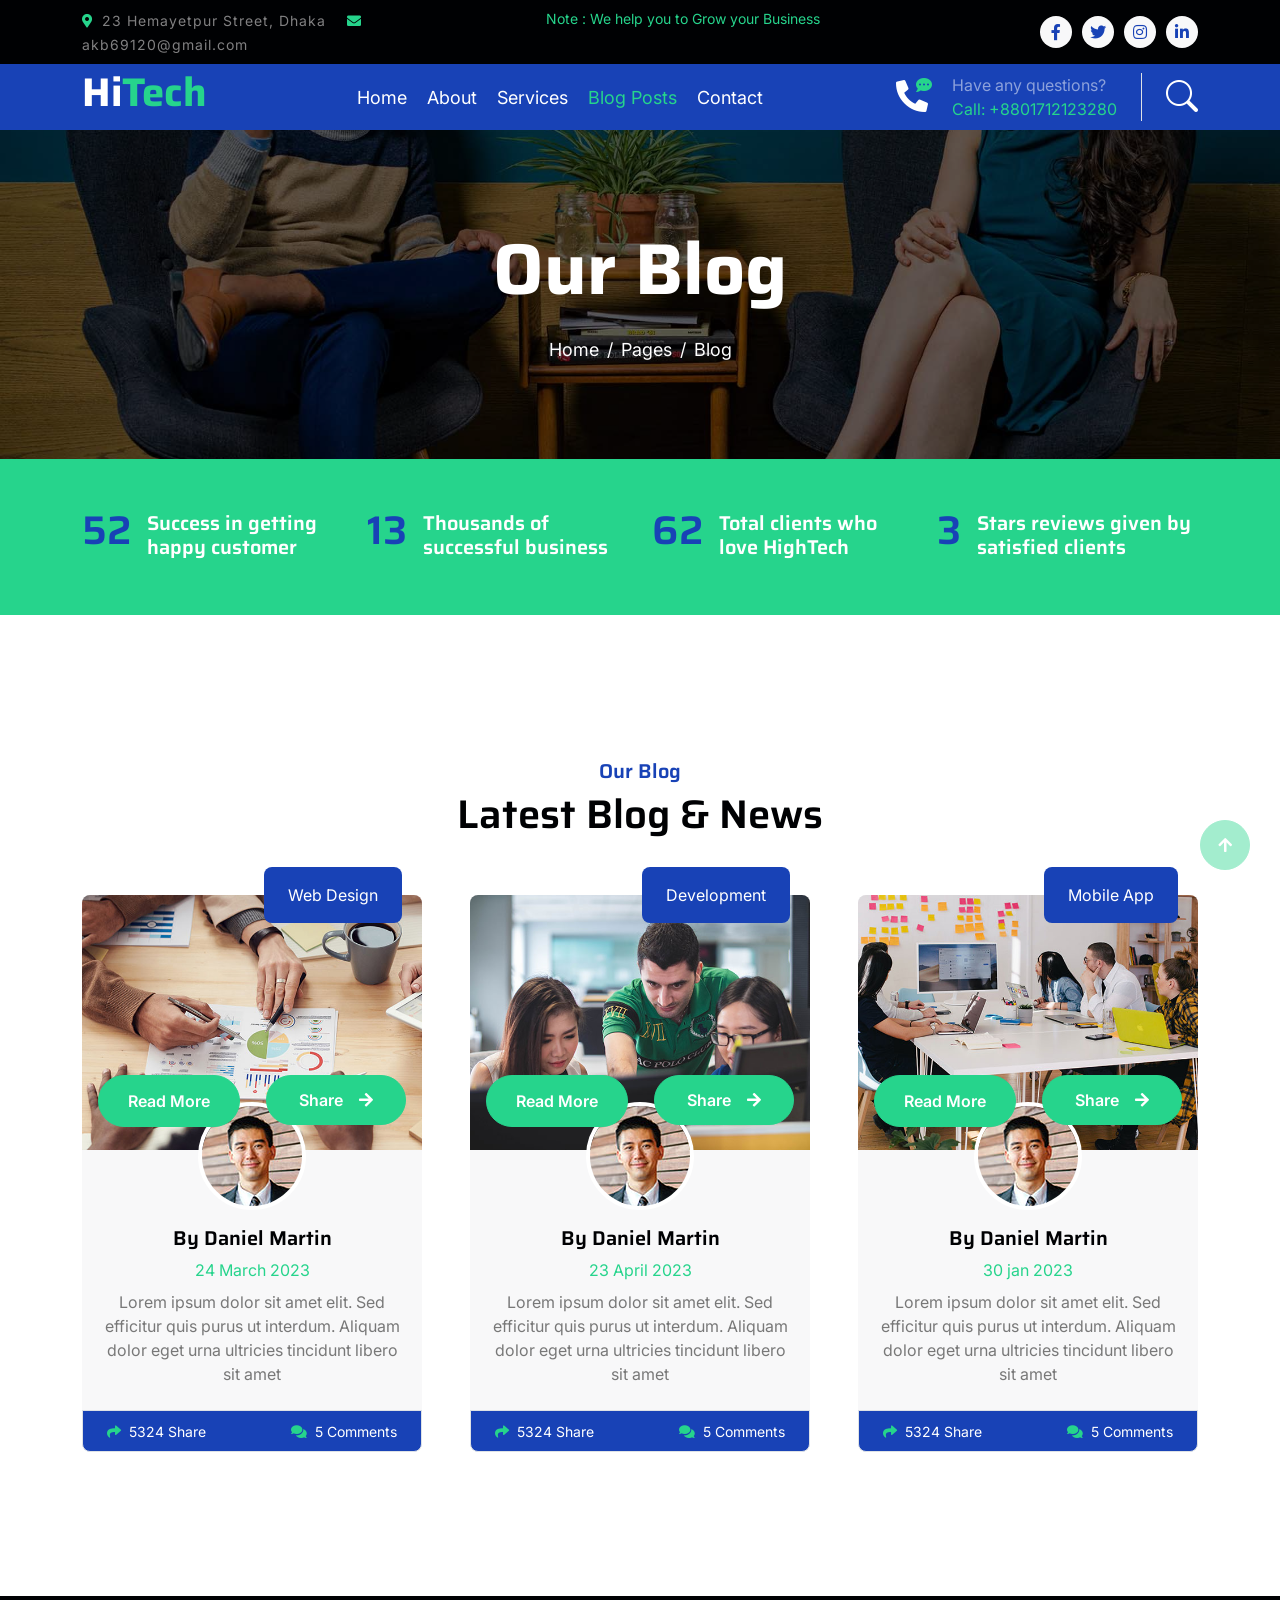
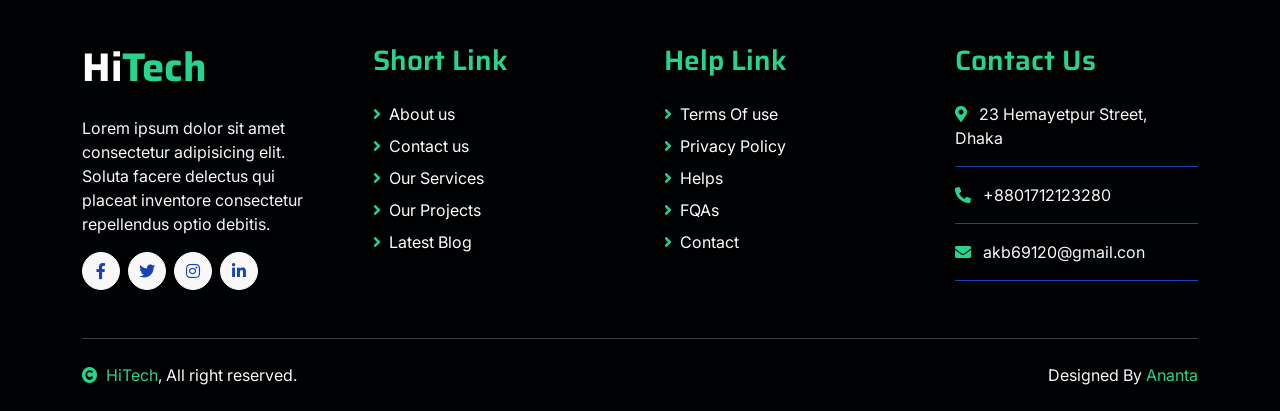
<file: blog.html>
<!DOCTYPE html>
<html lang="en">

    <head>
        <meta charset="utf-8">
        <title>HiTech - IT Solutions Website </title>
        <meta content="width=device-width, initial-scale=1.0" name="viewport">
        <meta content="" name="keywords">
        <meta content="" name="description">

        <!-- Google Web Fonts -->
        <link rel="preconnect" href="https://fonts.googleapis.com">
        <link rel="preconnect" href="https://fonts.gstatic.com" crossorigin>
        <link href="https://fonts.googleapis.com/css2?family=Inter:wght@400;500;600&family=Saira:wght@500;600;700&display=swap" rel="stylesheet"> 

        <!-- Icon Font Stylesheet -->
        <link href="https://cdnjs.cloudflare.com/ajax/libs/font-awesome/5.10.0/css/all.min.css" rel="stylesheet">
        <link href="https://cdn.jsdelivr.net/npm/bootstrap-icons@1.4.1/font/bootstrap-icons.css" rel="stylesheet">

        <!-- Libraries Stylesheet -->
        <link href="lib/animate/animate.min.css" rel="stylesheet">

        <!-- Customized Bootstrap Stylesheet -->
        <link href="css/bootstrap.min.css" rel="stylesheet">

        <!-- Template Stylesheet -->
        <link href="css/style.css" rel="stylesheet">
    </head>

    <body>
        <!-- Spinner Start -->
        <div id="spinner" class="show position-fixed translate-middle w-100 vh-100 top-50 start-50 d-flex align-items-center justify-content-center">
            <div class="spinner-grow text-primary" role="status"></div>
        </div>
        <!-- Spinner End -->

        <!-- Topbar Start -->
        <div class="container-fluid bg-dark py-2 d-none d-md-flex">
            <div class="container">
                <div class="d-flex justify-content-between topbar">
                    <div class="top-info">
                        <small class="me-3 text-white-50"><a href="#"><i class="fas fa-map-marker-alt me-2 text-secondary"></i></a>23 Hemayetpur Street, Dhaka</small>
                        <small class="me-3 text-white-50"><a href="#"><i class="fas fa-envelope me-2 text-secondary"></i></a>akb69120@gmail.com</small>
                    </div>
                    <div id="note" class="text-secondary d-none d-xl-flex"><small>Note : We help you to Grow your Business</small></div>
                    <div class="top-link">
                        <a href="" class="bg-light nav-fill btn btn-sm-square rounded-circle"><i class="fab fa-facebook-f text-primary"></i></a>
                        <a href="" class="bg-light nav-fill btn btn-sm-square rounded-circle"><i class="fab fa-twitter text-primary"></i></a>
                        <a href="" class="bg-light nav-fill btn btn-sm-square rounded-circle"><i class="fab fa-instagram text-primary"></i></a>
                        <a href="" class="bg-light nav-fill btn btn-sm-square rounded-circle me-0"><i class="fab fa-linkedin-in text-primary"></i></a>
                    </div>
                </div>
            </div>
        </div>
        <!-- Topbar End -->

        <!-- Navbar Start -->
        <div class="container-fluid bg-primary">
            <div class="container">
                <nav class="navbar navbar-dark navbar-expand-lg py-0">
                    <a href="index.html" class="navbar-brand">
                        <h1 class="text-white fw-bold d-block">Hi<span class="text-secondary">Tech</span> </h1>
                    </a>
                    <button type="button" class="navbar-toggler me-0" data-bs-toggle="collapse" data-bs-target="#navbarCollapse">
                        <span class="navbar-toggler-icon"></span>
                    </button>
                    <div class="collapse navbar-collapse bg-transparent" id="navbarCollapse">
                        <div class="navbar-nav ms-auto mx-xl-auto p-0">
                            <a href="index.html" class="nav-item nav-link">Home</a>
                            <a href="about.html" class="nav-item nav-link">About</a>
                            <a href="service.html" class="nav-item nav-link">Services</a>
                            <a href="blog.html" class="nav-item nav-link active">Blog Posts</a>
                            <a href="contact.html" class="nav-item nav-link">Contact</a>
                        </div>
                    </div>
                    <div class="d-none d-xl-flex flex-shirink-0">
                        <div id="phone-tada" class="d-flex align-items-center justify-content-center me-4">
                            <a href="" class="position-relative animated tada infinite">
                                <i class="fa fa-phone-alt text-white fa-2x"></i>
                                <div class="position-absolute" style="top: -7px; left: 20px;">
                                    <span><i class="fa fa-comment-dots text-secondary"></i></span>
                                </div>
                            </a>
                        </div>
                        <div class="d-flex flex-column pe-4 border-end">
                            <span class="text-white-50">Have any questions?</span>
                            <span class="text-secondary">Call: +8801712123280</span>
                        </div>
                        <div class="d-flex align-items-center justify-content-center ms-4 ">
                            <a href="#"><i class="bi bi-search text-white fa-2x"></i> </a>
                        </div>
                    </div>
                </nav>
            </div>
        </div>
        <!-- Navbar End -->

        
        <!-- Page Header Start -->
        <div class="container-fluid page-header py-5">
            <div class="container text-center py-5">
                <h1 class="display-2 text-white mb-4 animated slideInDown">Our Blog</h1>
                <nav aria-label="breadcrumb animated slideInDown">
                    <ol class="breadcrumb justify-content-center mb-0">
                        <li class="breadcrumb-item"><a href="#">Home</a></li>
                        <li class="breadcrumb-item"><a href="#">Pages</a></li>
                        <li class="breadcrumb-item" aria-current="page">Blog</li>
                    </ol>
                </nav>
            </div>
        </div>
        <!-- Page Header End -->


        <!-- Fact Start -->
        <div class="container-fluid bg-secondary py-5">
            <div class="container">
                <div class="row">
                    <div class="col-lg-3 wow fadeIn" data-wow-delay=".1s">
                        <div class="d-flex counter">
                            <h1 class="me-3 text-primary counter-value">99</h1>
                            <h5 class="text-white mt-1">Success in getting happy customer</h5>
                        </div>
                    </div>
                    <div class="col-lg-3 wow fadeIn" data-wow-delay=".3s">
                        <div class="d-flex counter">
                            <h1 class="me-3 text-primary counter-value">25</h1>
                            <h5 class="text-white mt-1">Thousands of successful business</h5>
                        </div>
                    </div>
                    <div class="col-lg-3 wow fadeIn" data-wow-delay=".5s">
                        <div class="d-flex counter">
                            <h1 class="me-3 text-primary counter-value">120</h1>
                            <h5 class="text-white mt-1">Total clients who love HighTech</h5>
                        </div>
                    </div>
                    <div class="col-lg-3 wow fadeIn" data-wow-delay=".7s">
                        <div class="d-flex counter">
                            <h1 class="me-3 text-primary counter-value">5</h1>
                            <h5 class="text-white mt-1">Stars reviews given by satisfied clients</h5>
                        </div>
                    </div>
                </div>
            </div>
        </div>
        <!-- Fact End -->


        <!-- Blog Start -->
        <div class="container-fluid blog py-5 my-5">
            <div class="container py-5">
                <div class="text-center mx-auto pb-5 wow fadeIn" data-wow-delay=".3s" style="max-width: 600px;">
                    <h5 class="text-primary">Our Blog</h5>
                    <h1>Latest Blog & News</h1>
                </div>
                <div class="row g-5 justify-content-center">
                    <div class="col-lg-6 col-xl-4 wow fadeIn" data-wow-delay=".3s">
                        <div class="blog-item position-relative bg-light rounded">
                            <img src="img/blog-1.jpg" class="img-fluid w-100 rounded-top" alt="">
                            <span class="position-absolute px-4 py-3 bg-primary text-white rounded" style="top: -28px; right: 20px;">Web Design</span>
                            <div class="blog-btn d-flex justify-content-between position-relative px-3" style="margin-top: -75px;">
                                <div class="blog-icon btn btn-secondary px-3 rounded-pill my-auto">
                                    <a href="" class="btn text-white">Read More</a>
                                </div>
                                <div class="blog-btn-icon btn btn-secondary px-4 py-3 rounded-pill ">
                                    <div class="blog-icon-1">
                                        <p class="text-white px-2">Share<i class="fa fa-arrow-right ms-3"></i></p>
                                    </div>
                                    <div class="blog-icon-2">
                                        <a href="" class="btn me-1"><i class="fab fa-facebook-f text-white"></i></a>
                                        <a href="" class="btn me-1"><i class="fab fa-twitter text-white"></i></a>
                                        <a href="" class="btn me-1"><i class="fab fa-instagram text-white"></i></a>
                                    </div>
                                </div>
                            </div>
                            <div class="blog-content text-center position-relative px-3" style="margin-top: -25px;">
                                <img src="img/admin.jpg" class="img-fluid rounded-circle border border-4 border-white mb-3" alt="">
                                <h5 class="">By Daniel Martin</h5>
                                <span class="text-secondary">24 March 2023</span>
                                <p class="py-2">Lorem ipsum dolor sit amet elit. Sed efficitur quis purus ut interdum. Aliquam dolor eget urna ultricies tincidunt libero sit amet</p>
                            </div>
                            <div class="blog-coment d-flex justify-content-between px-4 py-2 border bg-primary rounded-bottom">
                                <a href="" class="text-white"><small><i class="fas fa-share me-2 text-secondary"></i>5324 Share</small></a>
                                <a href="" class="text-white"><small><i class="fa fa-comments me-2 text-secondary"></i>5 Comments</small></a>
                            </div>
                        </div>
                    </div>
                    <div class="col-lg-6 col-xl-4 wow fadeIn" data-wow-delay=".5s">
                        <div class="blog-item position-relative bg-light rounded">
                            <img src="img/blog-2.jpg" class="img-fluid w-100 rounded-top" alt="">
                            <span class="position-absolute px-4 py-3 bg-primary text-white rounded" style="top: -28px; right: 20px;">Development</span>
                            <div class="blog-btn d-flex justify-content-between position-relative px-3" style="margin-top: -75px;">
                                <div class="blog-icon btn btn-secondary px-3 rounded-pill my-auto">
                                    <a href="" class="btn text-white ">Read More</a>
                                </div>
                                <div class="blog-btn-icon btn btn-secondary px-4 py-3 rounded-pill ">
                                    <div class="blog-icon-1">
                                        <p class="text-white px-2">Share<i class="fa fa-arrow-right ms-3"></i></p>
                                    </div>
                                    <div class="blog-icon-2">
                                        <a href="" class="btn me-1"><i class="fab fa-facebook-f text-white"></i></a>
                                        <a href="" class="btn me-1"><i class="fab fa-twitter text-white"></i></a>
                                        <a href="" class="btn me-1"><i class="fab fa-instagram text-white"></i></a>
                                    </div>
                                </div>
                            </div>
                            <div class="blog-content text-center position-relative px-3" style="margin-top: -25px;">
                                <img src="img/admin.jpg" class="img-fluid rounded-circle border border-4 border-white mb-3" alt="">
                                <h5 class="">By Daniel Martin</h5>
                                <span class="text-secondary">23 April 2023</span>
                                <p class="py-2">Lorem ipsum dolor sit amet elit. Sed efficitur quis purus ut interdum. Aliquam dolor eget urna ultricies tincidunt libero sit amet</p>
                            </div>
                            <div class="blog-coment d-flex justify-content-between px-4 py-2 border bg-primary rounded-bottom">
                                <a href="" class="text-white"><small><i class="fas fa-share me-2 text-secondary"></i>5324 Share</small></a>
                                <a href="" class="text-white"><small><i class="fa fa-comments me-2 text-secondary"></i>5 Comments</small></a>
                            </div>
                        </div>
                    </div>
                    <div class="col-lg-6 col-xl-4 wow fadeIn" data-wow-delay=".7s">
                        <div class="blog-item position-relative bg-light rounded">
                            <img src="img/blog-3.jpg" class="img-fluid w-100 rounded-top" alt="">
                            <span class="position-absolute px-4 py-3 bg-primary text-white rounded" style="top: -28px; right: 20px;">Mobile App</span>
                            <div class="blog-btn d-flex justify-content-between position-relative px-3" style="margin-top: -75px;">
                                <div class="blog-icon btn btn-secondary px-3 rounded-pill my-auto">
                                    <a href="" class="btn text-white ">Read More</a>
                                </div>
                                <div class="blog-btn-icon btn btn-secondary px-4 py-3 rounded-pill ">
                                    <div class="blog-icon-1">
                                        <p class="text-white px-2">Share<i class="fa fa-arrow-right ms-3"></i></p>
                                    </div>
                                    <div class="blog-icon-2">
                                        <a href="" class="btn me-1"><i class="fab fa-facebook-f text-white"></i></a>
                                        <a href="" class="btn me-1"><i class="fab fa-twitter text-white"></i></a>
                                        <a href="" class="btn me-1"><i class="fab fa-instagram text-white"></i></a>
                                    </div>
                                </div>
                            </div>
                            <div class="blog-content text-center position-relative px-3" style="margin-top: -25px;">
                                <img src="img/admin.jpg" class="img-fluid rounded-circle border border-4 border-white mb-3" alt="">
                                <h5 class="">By Daniel Martin</h5>
                                <span class="text-secondary">30 jan 2023</span>
                                <p class="py-2">Lorem ipsum dolor sit amet elit. Sed efficitur quis purus ut interdum. Aliquam dolor eget urna ultricies tincidunt libero sit amet</p>
                            </div>
                            <div class="blog-coments d-flex justify-content-between px-4 py-2 border bg-primary rounded-bottom">
                                <a href="" class="text-white"><small><i class="fas fa-share me-2 text-secondary"></i>5324 Share</small></a>
                                <a href="" class="text-white"><small><i class="fa fa-comments me-2 text-secondary"></i>5 Comments</small></a>
                            </div>
                        </div>
                    </div>
                </div>
            </div>
        </div>
        <!-- Blog End -->


        <!-- Footer Start -->
         <div class="container-fluid footer bg-dark wow fadeIn" data-wow-delay=".3s">
            <div class="container pt-5 pb-4">
                <div class="row g-5">
                    <div class="col-lg-3 col-md-6">
                        <a href="index.html">
                            <h1 class="text-white fw-bold d-block">Hi<span class="text-secondary">Tech</span> </h1>
                        </a>
                        <p class="mt-4 text-light">Lorem ipsum dolor sit amet consectetur adipisicing elit. Soluta facere delectus qui placeat inventore consectetur repellendus optio debitis.</p>
                        <div class="d-flex hightech-link">
                            <a href="" class="btn-light nav-fill btn btn-square rounded-circle me-2"><i class="fab fa-facebook-f text-primary"></i></a>
                            <a href="" class="btn-light nav-fill btn btn-square rounded-circle me-2"><i class="fab fa-twitter text-primary"></i></a>
                            <a href="" class="btn-light nav-fill btn btn-square rounded-circle me-2"><i class="fab fa-instagram text-primary"></i></a>
                            <a href="" class="btn-light nav-fill btn btn-square rounded-circle me-0"><i class="fab fa-linkedin-in text-primary"></i></a>
                        </div>
                    </div>
                    <div class="col-lg-3 col-md-6">
                        <a href="#" class="h3 text-secondary">Short Link</a>
                        <div class="mt-4 d-flex flex-column short-link">
                            <a href="" class="mb-2 text-white"><i class="fas fa-angle-right text-secondary me-2"></i>About us</a>
                            <a href="" class="mb-2 text-white"><i class="fas fa-angle-right text-secondary me-2"></i>Contact us</a>
                            <a href="" class="mb-2 text-white"><i class="fas fa-angle-right text-secondary me-2"></i>Our Services</a>
                            <a href="" class="mb-2 text-white"><i class="fas fa-angle-right text-secondary me-2"></i>Our Projects</a>
                            <a href="" class="mb-2 text-white"><i class="fas fa-angle-right text-secondary me-2"></i>Latest Blog</a>
                        </div>
                    </div>
                    <div class="col-lg-3 col-md-6">
                        <a href="#" class="h3 text-secondary">Help Link</a>
                        <div class="mt-4 d-flex flex-column help-link">
                            <a href="" class="mb-2 text-white"><i class="fas fa-angle-right text-secondary me-2"></i>Terms Of use</a>
                            <a href="" class="mb-2 text-white"><i class="fas fa-angle-right text-secondary me-2"></i>Privacy Policy</a>
                            <a href="" class="mb-2 text-white"><i class="fas fa-angle-right text-secondary me-2"></i>Helps</a>
                            <a href="" class="mb-2 text-white"><i class="fas fa-angle-right text-secondary me-2"></i>FQAs</a>
                            <a href="" class="mb-2 text-white"><i class="fas fa-angle-right text-secondary me-2"></i>Contact</a>
                        </div>
                    </div>
                    <div class="col-lg-3 col-md-6">
                        <a href="#" class="h3 text-secondary">Contact Us</a>
                        <div class="text-white mt-4 d-flex flex-column contact-link">
                            <a href="#" class="pb-3 text-light border-bottom border-primary"><i class="fas fa-map-marker-alt text-secondary me-2"></i> 23 Hemayetpur Street, Dhaka</a>
                            <a href="#" class="py-3 text-light border-bottom border-primary"><i class="fas fa-phone-alt text-secondary me-2"></i> +8801712123280</a>
                            <a href="#" class="py-3 text-light border-bottom border-primary"><i class="fas fa-envelope text-secondary me-2"></i> akb69120@gmail.con</a>
                        </div>
                    </div>
                </div>
                <hr class="text-light mt-5 mb-4">
                <div class="row">
                    <div class="col-md-6 text-center text-md-start">
                        <span class="text-light"><a href="#" class="text-secondary"><i class="fas fa-copyright text-secondary me-2"></i>HiTech</a>, All right reserved.</span>
                    </div>
                    <div class="col-md-6 text-center text-md-end">
                        
                        <span class="text-light">Designed By <a href="https://htmlcodex.com" class="text-secondary">Ananta</a></span>
                    </div>
                </div>
            </div>
        </div>
        <!-- Footer End -->


        <!-- Back to Top -->
        <a href="#" class="btn btn-secondary btn-square rounded-circle back-to-top"><i class="fa fa-arrow-up text-white"></i></a>

        
        <!-- JavaScript Libraries -->
        <script src="https://ajax.googleapis.com/ajax/libs/jquery/3.6.4/jquery.min.js"></script>
        <script src="https://cdn.jsdelivr.net/npm/bootstrap@5.0.0/dist/js/bootstrap.bundle.min.js"></script>
        <script src="lib/wow/wow.min.js"></script>
        <script src="lib/easing/easing.min.js"></script>
        <script src="lib/waypoints/waypoints.min.js"></script>

        <!-- Template Javascript -->
        <script src="js/main.js"></script>
    </body>

</html>
</file>
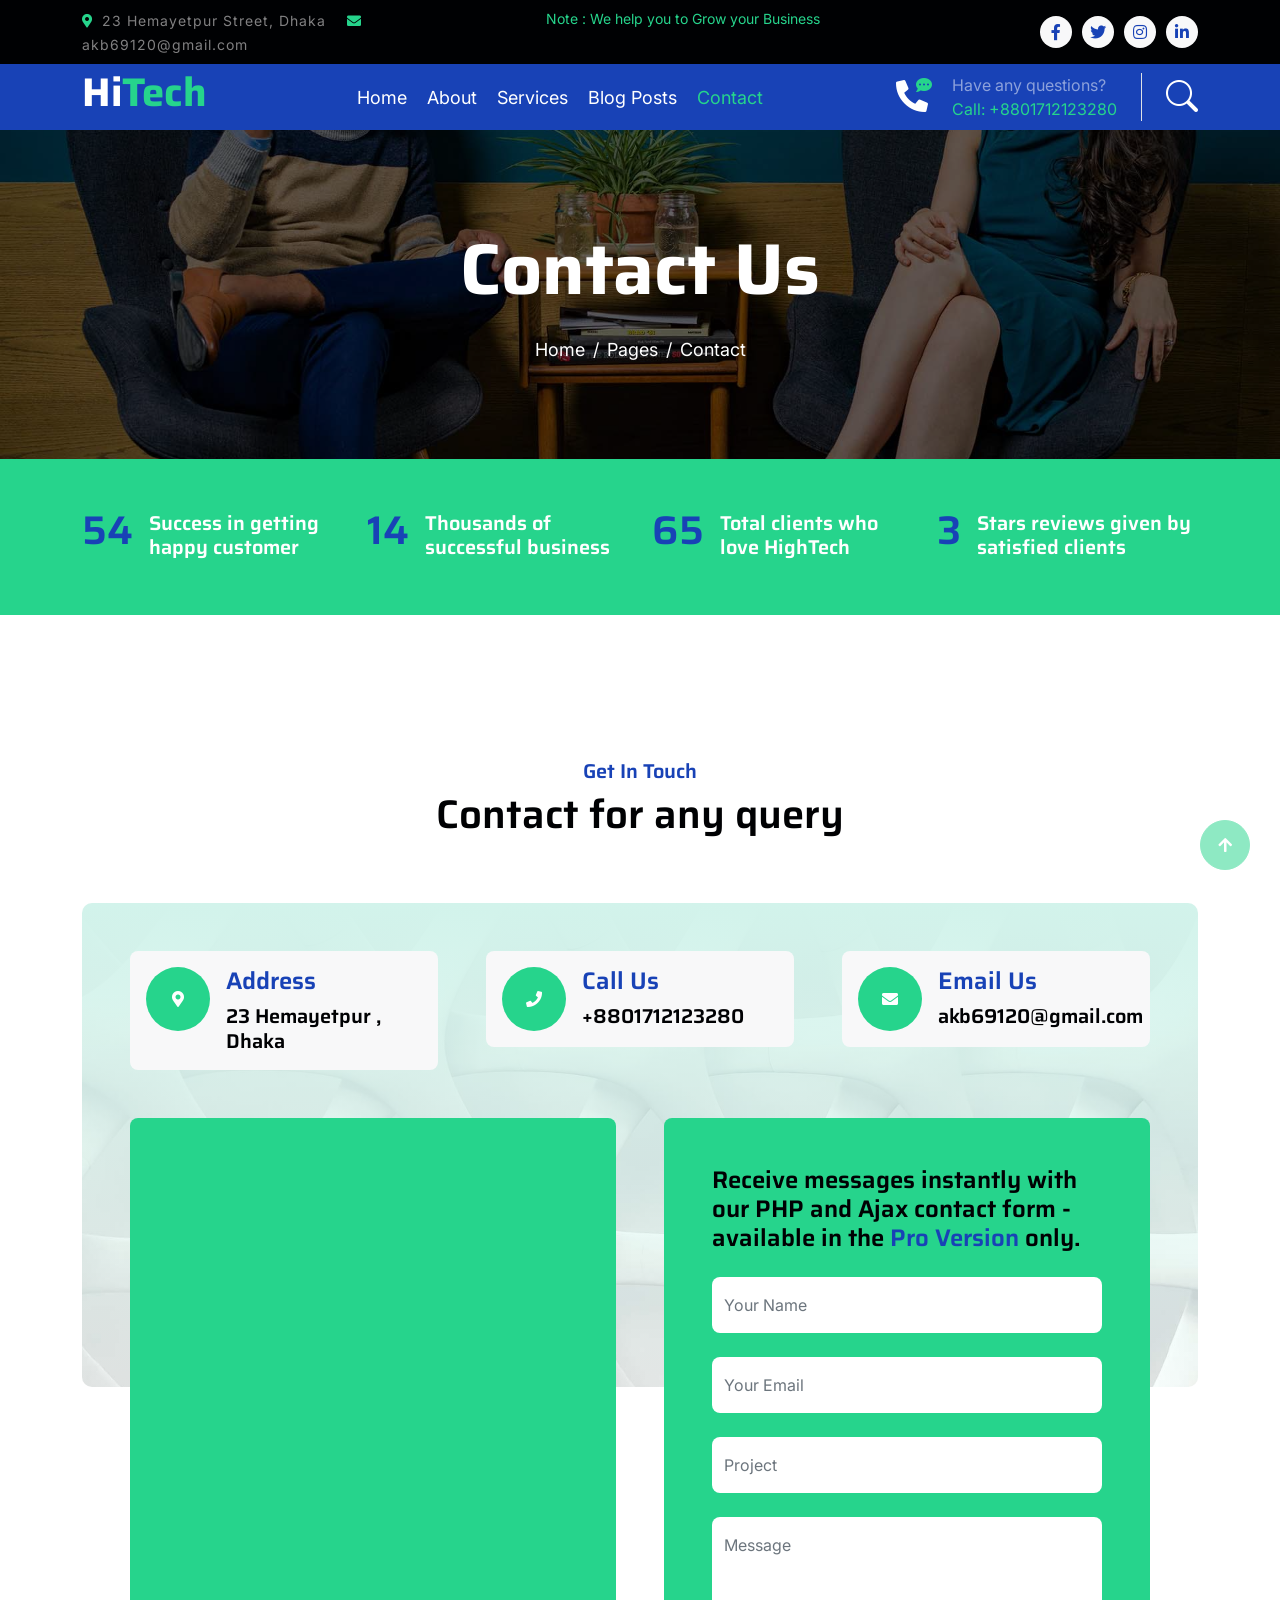
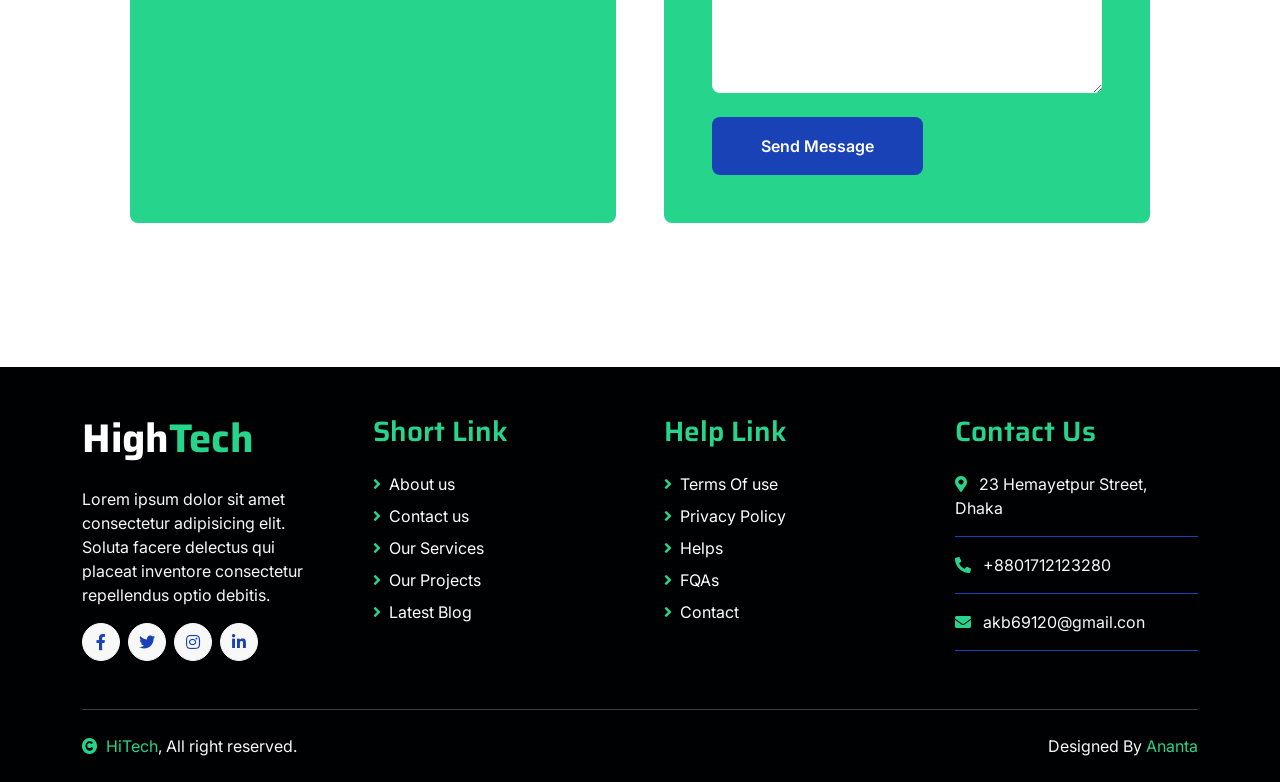
<file: contact.html>
<!DOCTYPE html>
<html lang="en">

    <head>
        <meta charset="utf-8">
        <title>HiTech - IT Solutions Website </title>
        <meta content="width=device-width, initial-scale=1.0" name="viewport">
        <meta content="" name="keywords">
        <meta content="" name="description">

        <!-- Google Web Fonts -->
        <link rel="preconnect" href="https://fonts.googleapis.com">
        <link rel="preconnect" href="https://fonts.gstatic.com" crossorigin>
        <link href="https://fonts.googleapis.com/css2?family=Inter:wght@400;500;600&family=Saira:wght@500;600;700&display=swap" rel="stylesheet"> 

        <!-- Icon Font Stylesheet -->
        <link href="https://cdnjs.cloudflare.com/ajax/libs/font-awesome/5.10.0/css/all.min.css" rel="stylesheet">
        <link href="https://cdn.jsdelivr.net/npm/bootstrap-icons@1.4.1/font/bootstrap-icons.css" rel="stylesheet">

        <!-- Libraries Stylesheet -->
        <link href="lib/animate/animate.min.css" rel="stylesheet">

        <!-- Customized Bootstrap Stylesheet -->
        <link href="css/bootstrap.min.css" rel="stylesheet">

        <!-- Template Stylesheet -->
        <link href="css/style.css" rel="stylesheet">
    </head>

    <body>
        <!-- Spinner Start -->
        <div id="spinner" class="show position-fixed translate-middle w-100 vh-100 top-50 start-50 d-flex align-items-center justify-content-center">
            <div class="spinner-grow text-primary" role="status"></div>
        </div>
        <!-- Spinner End -->

        <!-- Topbar Start -->
        <div class="container-fluid bg-dark py-2 d-none d-md-flex">
            <div class="container">
                <div class="d-flex justify-content-between topbar">
                    <div class="top-info">
                        <small class="me-3 text-white-50"><a href="#"><i class="fas fa-map-marker-alt me-2 text-secondary"></i></a>23 Hemayetpur Street, Dhaka</small>
                        <small class="me-3 text-white-50"><a href="#"><i class="fas fa-envelope me-2 text-secondary"></i></a>akb69120@gmail.com</small>
                    </div>
                    <div id="note" class="text-secondary d-none d-xl-flex"><small>Note : We help you to Grow your Business</small></div>
                    <div class="top-link">
                        <a href="" class="bg-light nav-fill btn btn-sm-square rounded-circle"><i class="fab fa-facebook-f text-primary"></i></a>
                        <a href="" class="bg-light nav-fill btn btn-sm-square rounded-circle"><i class="fab fa-twitter text-primary"></i></a>
                        <a href="" class="bg-light nav-fill btn btn-sm-square rounded-circle"><i class="fab fa-instagram text-primary"></i></a>
                        <a href="" class="bg-light nav-fill btn btn-sm-square rounded-circle me-0"><i class="fab fa-linkedin-in text-primary"></i></a>
                    </div>
                </div>
            </div>
        </div>
        <!-- Topbar End -->

        <!-- Navbar Start -->
        <div class="container-fluid bg-primary">
            <div class="container">
                <nav class="navbar navbar-dark navbar-expand-lg py-0">
                    <a href="index.html" class="navbar-brand">
                        <h1 class="text-white fw-bold d-block">Hi<span class="text-secondary">Tech</span> </h1>
                    </a>
                    <button type="button" class="navbar-toggler me-0" data-bs-toggle="collapse" data-bs-target="#navbarCollapse">
                        <span class="navbar-toggler-icon"></span>
                    </button>
                    <div class="collapse navbar-collapse bg-transparent" id="navbarCollapse">
                        <div class="navbar-nav ms-auto mx-xl-auto p-0">
                            <a href="index.html" class="nav-item nav-link">Home</a>
                            <a href="about.html" class="nav-item nav-link">About</a>
                            <a href="service.html" class="nav-item nav-link">Services</a>
                            <a href="blog.html" class="nav-item nav-link">Blog Posts</a>
                            <a href="contact.html" class="nav-item nav-link active">Contact</a>
                        </div>
                    </div>
                    <div class="d-none d-xl-flex flex-shirink-0">
                        <div id="phone-tada" class="d-flex align-items-center justify-content-center me-4">
                            <a href="" class="position-relative animated tada infinite">
                                <i class="fa fa-phone-alt text-white fa-2x"></i>
                                <div class="position-absolute" style="top: -7px; left: 20px;">
                                    <span><i class="fa fa-comment-dots text-secondary"></i></span>
                                </div>
                            </a>
                        </div>
                        <div class="d-flex flex-column pe-4 border-end">
                            <span class="text-white-50">Have any questions?</span>
                            <span class="text-secondary">Call: +8801712123280</span>
                        </div>
                        <div class="d-flex align-items-center justify-content-center ms-4 ">
                            <a href="#"><i class="bi bi-search text-white fa-2x"></i> </a>
                        </div>
                    </div>
                </nav>
            </div>
        </div>
        <!-- Navbar End -->

        
        <!-- Page Header Start -->
        <div class="container-fluid page-header py-5">
            <div class="container text-center py-5">
                <h1 class="display-2 text-white mb-4 animated slideInDown">Contact Us</h1>
                <nav aria-label="breadcrumb animated slideInDown">
                    <ol class="breadcrumb justify-content-center mb-0">
                        <li class="breadcrumb-item"><a href="#">Home</a></li>
                        <li class="breadcrumb-item"><a href="#">Pages</a></li>
                        <li class="breadcrumb-item" aria-current="page">Contact</li>
                    </ol>
                </nav>
            </div>
        </div>
        <!-- Page Header End -->


        <!-- Fact Start -->
        <div class="container-fluid bg-secondary py-5">
            <div class="container">
                <div class="row">
                    <div class="col-lg-3 wow fadeIn" data-wow-delay=".1s">
                        <div class="d-flex counter">
                            <h1 class="me-3 text-primary counter-value">99</h1>
                            <h5 class="text-white mt-1">Success in getting happy customer</h5>
                        </div>
                    </div>
                    <div class="col-lg-3 wow fadeIn" data-wow-delay=".3s">
                        <div class="d-flex counter">
                            <h1 class="me-3 text-primary counter-value">25</h1>
                            <h5 class="text-white mt-1">Thousands of successful business</h5>
                        </div>
                    </div>
                    <div class="col-lg-3 wow fadeIn" data-wow-delay=".5s">
                        <div class="d-flex counter">
                            <h1 class="me-3 text-primary counter-value">120</h1>
                            <h5 class="text-white mt-1">Total clients who love HighTech</h5>
                        </div>
                    </div>
                    <div class="col-lg-3 wow fadeIn" data-wow-delay=".7s">
                        <div class="d-flex counter">
                            <h1 class="me-3 text-primary counter-value">5</h1>
                            <h5 class="text-white mt-1">Stars reviews given by satisfied clients</h5>
                        </div>
                    </div>
                </div>
            </div>
        </div>
        <!-- Fact End -->


        <!-- Contact Start -->
        <div class="container-fluid py-5 mt-5">
            <div class="container py-5">
                <div class="text-center mx-auto pb-5 wow fadeIn" data-wow-delay=".3s" style="max-width: 600px;">
                    <h5 class="text-primary">Get In Touch</h5>
                    <h1 class="mb-3">Contact for any query</h1>
                </div>
                <div class="contact-detail position-relative p-4 p-md-5">
                    <div class="row g-5 mb-5 justify-content-center">
                        <div class="col-xl-4 col-lg-6 wow fadeIn" data-wow-delay=".3s">
                            <div class="d-flex bg-light p-3 rounded">
                                <div class="flex-shrink-0 btn-square bg-secondary rounded-circle" style="width: 64px; height: 64px;">
                                    <i class="fas fa-map-marker-alt text-white"></i>
                                </div>
                                <div class="ms-3">
                                    <h4 class="text-primary">Address</h4>
                                    <a href="https://goo.gl/maps/Zd4BCynmTb98ivUJ6" target="_blank" class="h5">23 Hemayetpur , Dhaka</a>
                                </div>
                            </div>
                        </div>
                        <div class="col-xl-4 col-lg-6 wow fadeIn" data-wow-delay=".5s">
                            <div class="d-flex bg-light p-3 rounded">
                                <div class="flex-shrink-0 btn-square bg-secondary rounded-circle" style="width: 64px; height: 64px;">
                                    <i class="fa fa-phone text-white"></i>
                                </div>
                                <div class="ms-3">
                                    <h4 class="text-primary">Call Us</h4>
                                    <a class="h5" href="tel:+0123456789" target="_blank">+8801712123280</a>
                                </div>
                            </div>
                        </div>
                        <div class="col-xl-4 col-lg-6 wow fadeIn" data-wow-delay=".7s">
                            <div class="d-flex bg-light p-3 rounded">
                                <div class="flex-shrink-0 btn-square bg-secondary rounded-circle" style="width: 64px; height: 64px;">
                                    <i class="fa fa-envelope text-white"></i>
                                </div>
                                <div class="ms-3">
                                    <h4 class="text-primary">Email Us</h4>
                                    <a class="h5" href="mailto:info@example.com" target="_blank">akb69120@gmail.com</a>
                                </div>
                            </div>
                        </div>
                    </div>
                    <div class="row g-5">
                        <div class="col-lg-6 wow fadeIn" data-wow-delay=".3s">
                            <div class="p-4 p-md-5 h-100 rounded contact-map">
                                <iframe class="rounded w-100 h-100" src="https://www.google.com/maps/embed?pb=!1m18!1m12!1m3!1d3025.4710403339755!2d-73.82241512404069!3d40.685622471397615!2m3!1f0!2f0!3f0!3m2!1i1024!2i768!4f13.1!3m3!1m2!1s0x89c26749046ee14f%3A0xea672968476d962c!2s123rd%20St%2C%20Queens%2C%20NY%2C%20USA!5e0!3m2!1sen!2sbd!4v1686493221834!5m2!1sen!2sbd" style="border:0; min-height:300px;" allowfullscreen="" loading="lazy" referrerpolicy="no-referrer-when-downgrade"></iframe>
                            </div>
                        </div>
                        <div class="col-lg-6 wow fadeIn" data-wow-delay=".5s">
                            <div class="p-4 p-md-5 rounded contact-form">
                                <h4 class="mb-4">Receive messages instantly with our PHP and Ajax contact form - available in the <a href="https://htmlcodex.com/downloading/?item=2737">Pro Version</a> only.</h4>
                                <div class="mb-4">
                                    <input type="text" class="form-control border-0 py-3" placeholder="Your Name">
                                </div>
                                <div class="mb-4">
                                    <input type="email" class="form-control border-0 py-3" placeholder="Your Email">
                                </div>
                                <div class="mb-4">
                                    <input type="text" class="form-control border-0 py-3" placeholder="Project">
                                </div>
                                <div class="mb-4">
                                    <textarea class="w-100 form-control border-0 py-3" rows="6" cols="10" placeholder="Message"></textarea>
                                </div>
                                <div class="text-start">
                                    <button class="btn bg-primary text-white py-3 px-5" type="button">Send Message</button>
                                </div>
                            </div>
                        </div>
                    </div>
                </div>
            </div> 
        </div>
        <!-- Contact End -->


        <!-- Footer Start -->
         <div class="container-fluid footer bg-dark wow fadeIn" data-wow-delay=".3s">
            <div class="container pt-5 pb-4">
                <div class="row g-5">
                    <div class="col-lg-3 col-md-6">
                        <a href="index.html">
                            <h1 class="text-white fw-bold d-block">High<span class="text-secondary">Tech</span> </h1>
                        </a>
                        <p class="mt-4 text-light">Lorem ipsum dolor sit amet consectetur adipisicing elit. Soluta facere delectus qui placeat inventore consectetur repellendus optio debitis.</p>
                        <div class="d-flex hightech-link">
                            <a href="" class="btn-light nav-fill btn btn-square rounded-circle me-2"><i class="fab fa-facebook-f text-primary"></i></a>
                            <a href="" class="btn-light nav-fill btn btn-square rounded-circle me-2"><i class="fab fa-twitter text-primary"></i></a>
                            <a href="" class="btn-light nav-fill btn btn-square rounded-circle me-2"><i class="fab fa-instagram text-primary"></i></a>
                            <a href="" class="btn-light nav-fill btn btn-square rounded-circle me-0"><i class="fab fa-linkedin-in text-primary"></i></a>
                        </div>
                    </div>
                    <div class="col-lg-3 col-md-6">
                        <a href="#" class="h3 text-secondary">Short Link</a>
                        <div class="mt-4 d-flex flex-column short-link">
                            <a href="" class="mb-2 text-white"><i class="fas fa-angle-right text-secondary me-2"></i>About us</a>
                            <a href="" class="mb-2 text-white"><i class="fas fa-angle-right text-secondary me-2"></i>Contact us</a>
                            <a href="" class="mb-2 text-white"><i class="fas fa-angle-right text-secondary me-2"></i>Our Services</a>
                            <a href="" class="mb-2 text-white"><i class="fas fa-angle-right text-secondary me-2"></i>Our Projects</a>
                            <a href="" class="mb-2 text-white"><i class="fas fa-angle-right text-secondary me-2"></i>Latest Blog</a>
                        </div>
                    </div>
                    <div class="col-lg-3 col-md-6">
                        <a href="#" class="h3 text-secondary">Help Link</a>
                        <div class="mt-4 d-flex flex-column help-link">
                            <a href="" class="mb-2 text-white"><i class="fas fa-angle-right text-secondary me-2"></i>Terms Of use</a>
                            <a href="" class="mb-2 text-white"><i class="fas fa-angle-right text-secondary me-2"></i>Privacy Policy</a>
                            <a href="" class="mb-2 text-white"><i class="fas fa-angle-right text-secondary me-2"></i>Helps</a>
                            <a href="" class="mb-2 text-white"><i class="fas fa-angle-right text-secondary me-2"></i>FQAs</a>
                            <a href="" class="mb-2 text-white"><i class="fas fa-angle-right text-secondary me-2"></i>Contact</a>
                        </div>
                    </div>
                    <div class="col-lg-3 col-md-6">
                        <a href="#" class="h3 text-secondary">Contact Us</a>
                        <div class="text-white mt-4 d-flex flex-column contact-link">
                            <a href="#" class="pb-3 text-light border-bottom border-primary"><i class="fas fa-map-marker-alt text-secondary me-2"></i> 23 Hemayetpur Street, Dhaka</a>
                            <a href="#" class="py-3 text-light border-bottom border-primary"><i class="fas fa-phone-alt text-secondary me-2"></i> +8801712123280</a>
                            <a href="#" class="py-3 text-light border-bottom border-primary"><i class="fas fa-envelope text-secondary me-2"></i> akb69120@gmail.con</a>
                        </div>
                    </div>
                </div>
                <hr class="text-light mt-5 mb-4">
                <div class="row">
                    <div class="col-md-6 text-center text-md-start">
                        <span class="text-light"><a href="#" class="text-secondary"><i class="fas fa-copyright text-secondary me-2"></i>HiTech</a>, All right reserved.</span>
                    </div>
                    <div class="col-md-6 text-center text-md-end">
                        
                        <span class="text-light">Designed By <a href="https://htmlcodex.com" class="text-secondary">Ananta</a></span>
                    </div>
                </div>
            </div>
        </div>
        <!-- Footer End -->


        <!-- Back to Top -->
        <a href="#" class="btn btn-secondary btn-square rounded-circle back-to-top"><i class="fa fa-arrow-up text-white"></i></a>

        
        <!-- JavaScript Libraries -->
        <script src="https://ajax.googleapis.com/ajax/libs/jquery/3.6.4/jquery.min.js"></script>
        <script src="https://cdn.jsdelivr.net/npm/bootstrap@5.0.0/dist/js/bootstrap.bundle.min.js"></script>
        <script src="lib/wow/wow.min.js"></script>
        <script src="lib/easing/easing.min.js"></script>
        <script src="lib/waypoints/waypoints.min.js"></script>

        <!-- Template Javascript -->
        <script src="js/main.js"></script>
    </body>

</html>
</file>
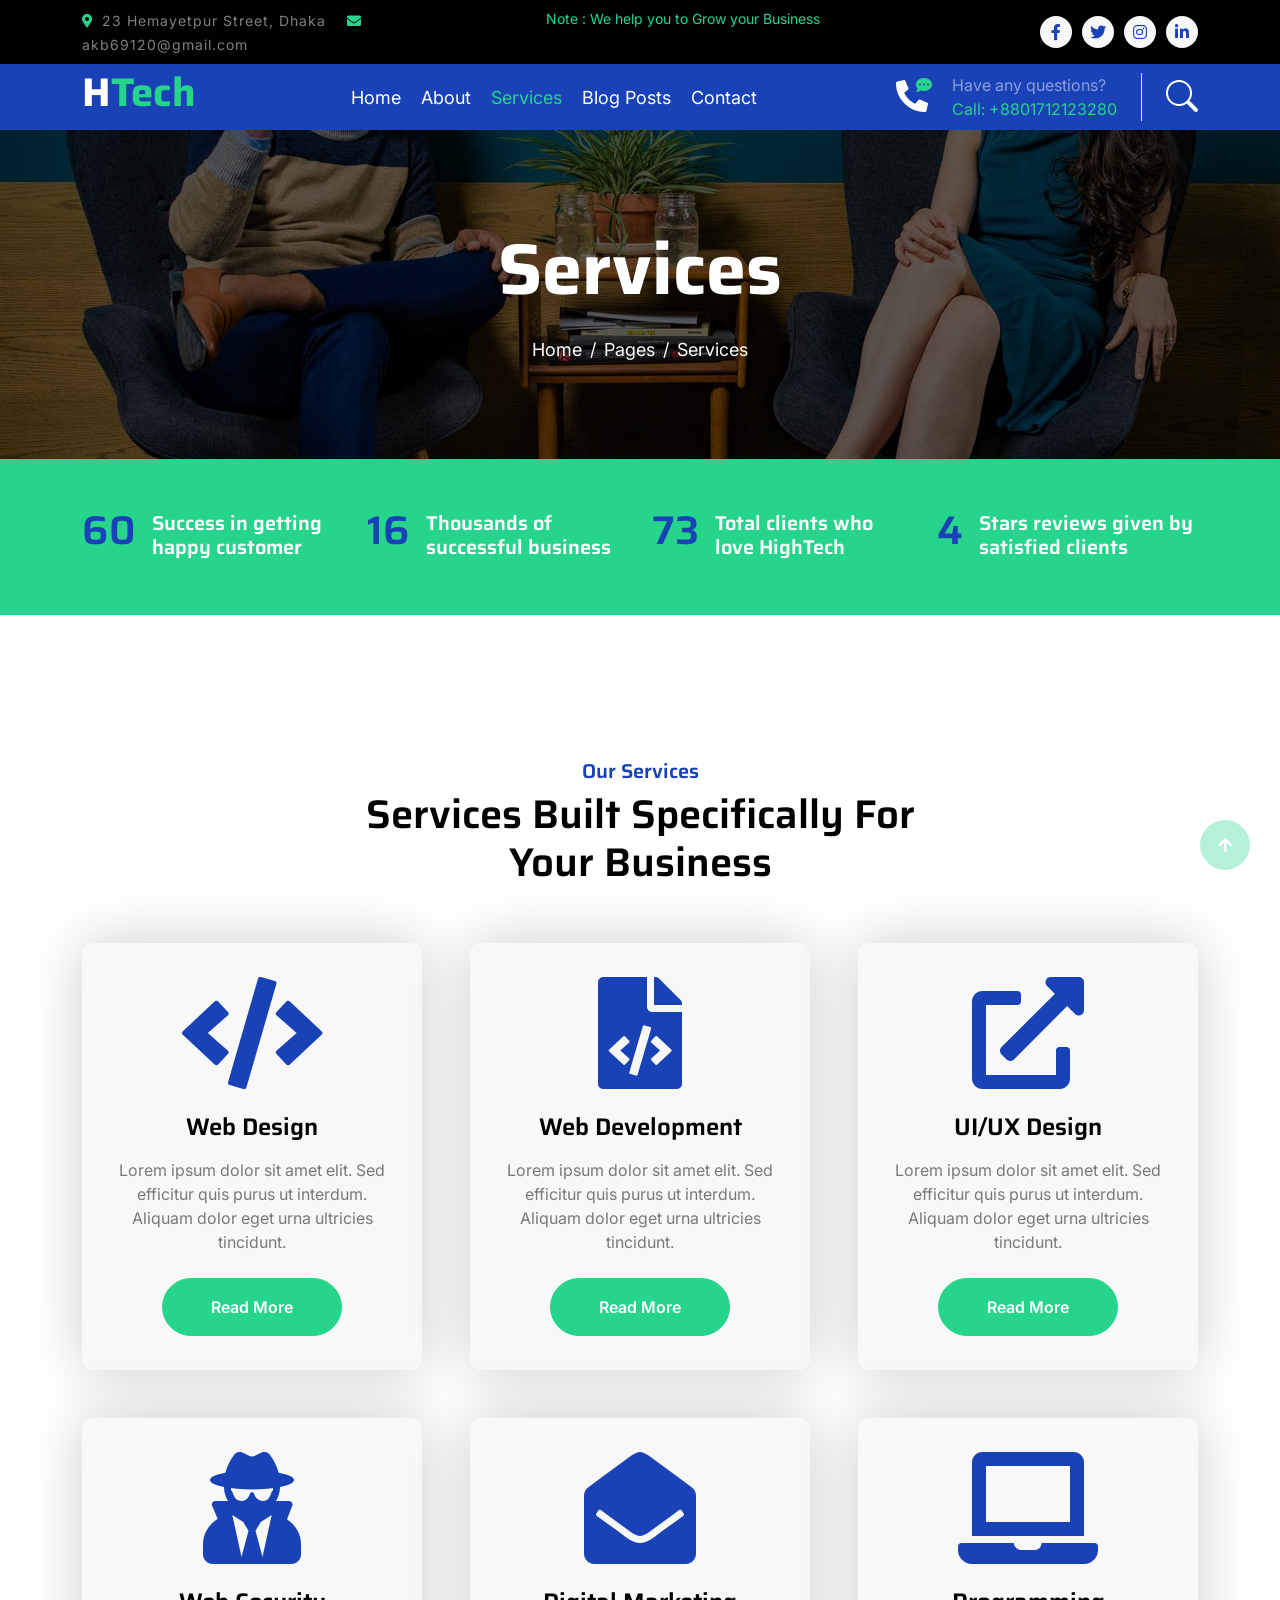
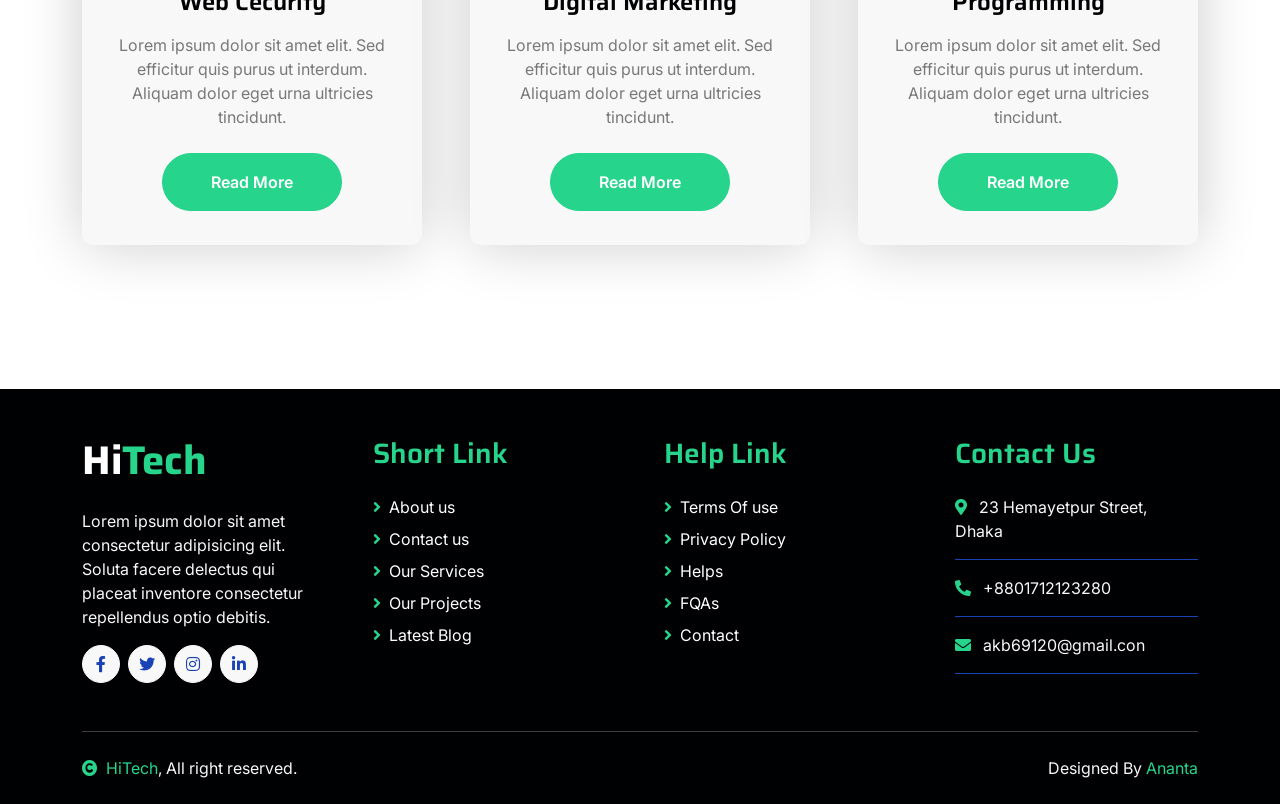
<file: service.html>
<!DOCTYPE html>
<html lang="en">

    <head>
        <meta charset="utf-8">
        <title>HiTech - IT Solutions Website </title>
        <meta content="width=device-width, initial-scale=1.0" name="viewport">
        <meta content="" name="keywords">
        <meta content="" name="description">

        <!-- Google Web Fonts -->
        <link rel="preconnect" href="https://fonts.googleapis.com">
        <link rel="preconnect" href="https://fonts.gstatic.com" crossorigin>
        <link href="https://fonts.googleapis.com/css2?family=Inter:wght@400;500;600&family=Saira:wght@500;600;700&display=swap" rel="stylesheet"> 

        <!-- Icon Font Stylesheet -->
        <link href="https://cdnjs.cloudflare.com/ajax/libs/font-awesome/5.10.0/css/all.min.css" rel="stylesheet">
        <link href="https://cdn.jsdelivr.net/npm/bootstrap-icons@1.4.1/font/bootstrap-icons.css" rel="stylesheet">

        <!-- Libraries Stylesheet -->
        <link href="lib/animate/animate.min.css" rel="stylesheet">

        <!-- Customized Bootstrap Stylesheet -->
        <link href="css/bootstrap.min.css" rel="stylesheet">

        <!-- Template Stylesheet -->
        <link href="css/style.css" rel="stylesheet">
    </head>

    <body>
        <!-- Spinner Start -->
        <div id="spinner" class="show position-fixed translate-middle w-100 vh-100 top-50 start-50 d-flex align-items-center justify-content-center">
            <div class="spinner-grow text-primary" role="status"></div>
        </div>
        <!-- Spinner End -->

        <!-- Topbar Start -->
        <div class="container-fluid bg-dark py-2 d-none d-md-flex">
            <div class="container">
                <div class="d-flex justify-content-between topbar">
                    <div class="top-info">
                        <small class="me-3 text-white-50"><a href="#"><i class="fas fa-map-marker-alt me-2 text-secondary"></i></a>23 Hemayetpur Street, Dhaka</small>
                        <small class="me-3 text-white-50"><a href="#"><i class="fas fa-envelope me-2 text-secondary"></i></a>akb69120@gmail.com</small>
                    </div>
                    <div id="note" class="text-secondary d-none d-xl-flex"><small>Note : We help you to Grow your Business</small></div>
                    <div class="top-link">
                        <a href="" class="bg-light nav-fill btn btn-sm-square rounded-circle"><i class="fab fa-facebook-f text-primary"></i></a>
                        <a href="" class="bg-light nav-fill btn btn-sm-square rounded-circle"><i class="fab fa-twitter text-primary"></i></a>
                        <a href="" class="bg-light nav-fill btn btn-sm-square rounded-circle"><i class="fab fa-instagram text-primary"></i></a>
                        <a href="" class="bg-light nav-fill btn btn-sm-square rounded-circle me-0"><i class="fab fa-linkedin-in text-primary"></i></a>
                    </div>
                </div>
            </div>
        </div>
        <!-- Topbar End -->

        <!-- Navbar Start -->
        <div class="container-fluid bg-primary">
            <div class="container">
                <nav class="navbar navbar-dark navbar-expand-lg py-0">
                    <a href="index.html" class="navbar-brand">
                        <h1 class="text-white fw-bold d-block">H<span class="text-secondary">Tech</span> </h1>
                    </a>
                    <button type="button" class="navbar-toggler me-0" data-bs-toggle="collapse" data-bs-target="#navbarCollapse">
                        <span class="navbar-toggler-icon"></span>
                    </button>
                    <div class="collapse navbar-collapse bg-transparent" id="navbarCollapse">
                        <div class="navbar-nav ms-auto mx-xl-auto p-0">
                            <a href="index.html" class="nav-item nav-link">Home</a>
                            <a href="about.html" class="nav-item nav-link">About</a>
                            <a href="service.html" class="nav-item nav-link active">Services</a>
                            <a href="blog.html" class="nav-item nav-link">Blog Posts</a>
                            <a href="contact.html" class="nav-item nav-link">Contact</a>
                        </div>
                    </div>
                    <div class="d-none d-xl-flex flex-shirink-0">
                        <div id="phone-tada" class="d-flex align-items-center justify-content-center me-4">
                            <a href="" class="position-relative animated tada infinite">
                                <i class="fa fa-phone-alt text-white fa-2x"></i>
                                <div class="position-absolute" style="top: -7px; left: 20px;">
                                    <span><i class="fa fa-comment-dots text-secondary"></i></span>
                                </div>
                            </a>
                        </div>
                        <div class="d-flex flex-column pe-4 border-end">
                            <span class="text-white-50">Have any questions?</span>
                            <span class="text-secondary">Call: +8801712123280</span>
                        </div>
                        <div class="d-flex align-items-center justify-content-center ms-4 ">
                            <a href="#"><i class="bi bi-search text-white fa-2x"></i> </a>
                        </div>
                    </div>
                </nav>
            </div>
        </div>
        <!-- Navbar End -->

        
        <!-- Page Header Start -->
        <div class="container-fluid page-header py-5">
            <div class="container text-center py-5">
                <h1 class="display-2 text-white mb-4 animated slideInDown">Services</h1>
                <nav aria-label="breadcrumb animated slideInDown">
                    <ol class="breadcrumb justify-content-center mb-0">
                        <li class="breadcrumb-item"><a href="#">Home</a></li>
                        <li class="breadcrumb-item"><a href="#">Pages</a></li>
                        <li class="breadcrumb-item" aria-current="page">Services</li>
                    </ol>
                </nav>
            </div>
        </div>
        <!-- Page Header End -->


        <!-- Fact Start -->
        <div class="container-fluid bg-secondary py-5">
            <div class="container">
                <div class="row">
                    <div class="col-lg-3 wow fadeIn" data-wow-delay=".1s">
                        <div class="d-flex counter">
                            <h1 class="me-3 text-primary counter-value">99</h1>
                            <h5 class="text-white mt-1">Success in getting happy customer</h5>
                        </div>
                    </div>
                    <div class="col-lg-3 wow fadeIn" data-wow-delay=".3s">
                        <div class="d-flex counter">
                            <h1 class="me-3 text-primary counter-value">25</h1>
                            <h5 class="text-white mt-1">Thousands of successful business</h5>
                        </div>
                    </div>
                    <div class="col-lg-3 wow fadeIn" data-wow-delay=".5s">
                        <div class="d-flex counter">
                            <h1 class="me-3 text-primary counter-value">120</h1>
                            <h5 class="text-white mt-1">Total clients who love HighTech</h5>
                        </div>
                    </div>
                    <div class="col-lg-3 wow fadeIn" data-wow-delay=".7s">
                        <div class="d-flex counter">
                            <h1 class="me-3 text-primary counter-value">5</h1>
                            <h5 class="text-white mt-1">Stars reviews given by satisfied clients</h5>
                        </div>
                    </div>
                </div>
            </div>
        </div>
        <!-- Fact End -->


        <!-- Services Start -->
        <div class="container-fluid services py-5 my-5">
            <div class="container py-5">
                <div class="text-center mx-auto pb-5 wow fadeIn" data-wow-delay=".3s" style="max-width: 600px;">
                    <h5 class="text-primary">Our Services</h5>
                    <h1>Services Built Specifically For Your Business</h1>
                </div>
                <div class="row g-5 services-inner">
                    <div class="col-md-6 col-lg-4 wow fadeIn" data-wow-delay=".3s">
                        <div class="services-item bg-light">
                            <div class="p-4 text-center services-content">
                                <div class="services-content-icon">
                                    <i class="fa fa-code fa-7x mb-4 text-primary"></i>
                                    <h4 class="mb-3">Web Design</h4>
                                    <p class="mb-4">Lorem ipsum dolor sit amet elit. Sed efficitur quis purus ut interdum. Aliquam dolor eget urna ultricies tincidunt.</p>
                                    <a href="" class="btn btn-secondary text-white px-5 py-3 rounded-pill">Read More</a>
                                </div>
                            </div>
                        </div>
                    </div>
                    <div class="col-md-6 col-lg-4 wow fadeIn" data-wow-delay=".5s">
                        <div class="services-item bg-light">
                            <div class="p-4 text-center services-content">
                                <div class="services-content-icon">
                                    <i class="fa fa-file-code fa-7x mb-4 text-primary"></i>
                                    <h4 class="mb-3">Web Development</h4>
                                    <p class="mb-4">Lorem ipsum dolor sit amet elit. Sed efficitur quis purus ut interdum. Aliquam dolor eget urna ultricies tincidunt.</p>
                                    <a href="" class="btn btn-secondary text-white px-5 py-3 rounded-pill">Read More</a>
                                </div>
                            </div>
                        </div>
                    </div>
                    <div class="col-md-6 col-lg-4 wow fadeIn" data-wow-delay=".7s">
                        <div class="services-item bg-light">
                            <div class="p-4 text-center services-content">
                                <div class="services-content-icon">
                                    <i class="fa fa-external-link-alt fa-7x mb-4 text-primary"></i>
                                    <h4 class="mb-3">UI/UX Design</h4>
                                    <p class="mb-4">Lorem ipsum dolor sit amet elit. Sed efficitur quis purus ut interdum. Aliquam dolor eget urna ultricies tincidunt.</p>
                                    <a href="" class="btn btn-secondary text-white px-5 py-3 rounded-pill">Read More</a>
                                </div>
                            </div>
                        </div>
                    </div>
                    <div class="col-md-6 col-lg-4 wow fadeIn" data-wow-delay=".3s">
                        <div class="services-item bg-light">
                            <div class="p-4 text-center services-content">
                                <div class="services-content-icon">
                                    <i class="fas fa-user-secret fa-7x mb-4 text-primary"></i>
                                    <h4 class="mb-3">Web Cecurity</h4>
                                    <p class="mb-4">Lorem ipsum dolor sit amet elit. Sed efficitur quis purus ut interdum. Aliquam dolor eget urna ultricies tincidunt.</p>
                                    <a href="" class="btn btn-secondary text-white px-5 py-3 rounded-pill">Read More</a>
                                </div>
                                
                            </div>
                        </div>
                    </div>
                    <div class="col-md-6 col-lg-4 wow fadeIn" data-wow-delay=".5s">
                        <div class="services-item bg-light">
                            <div class="p-4 text-center services-content">
                                <div class="services-content-icon">
                                    <i class="fa fa-envelope-open fa-7x mb-4 text-primary"></i>
                                    <h4 class="mb-3">Digital Marketing</h4>
                                    <p class="mb-4">Lorem ipsum dolor sit amet elit. Sed efficitur quis purus ut interdum. Aliquam dolor eget urna ultricies tincidunt.</p>
                                    <a href="" class="btn btn-secondary text-white px-5 py-3 rounded-pill">Read More</a>
                                </div>
                            </div>
                        </div>
                    </div>
                    <div class="col-md-6 col-lg-4 wow fadeIn" data-wow-delay=".7s">
                        <div class="services-item bg-light">
                            <div class="p-4 text-center services-content">
                                <div class="services-content-icon">
                                    <i class="fas fa-laptop fa-7x mb-4 text-primary"></i>
                                    <h4 class="mb-3">Programming</h4>
                                    <p class="mb-4">Lorem ipsum dolor sit amet elit. Sed efficitur quis purus ut interdum. Aliquam dolor eget urna ultricies tincidunt.</p>
                                    <a href="" class="btn btn-secondary text-white px-5 py-3 rounded-pill">Read More</a>
                                </div>
                            </div>
                        </div>
                    </div>
                </div>
            </div>
        </div>
        <!-- Services End -->


        <!-- Footer Start -->
         <div class="container-fluid footer bg-dark wow fadeIn" data-wow-delay=".3s">
            <div class="container pt-5 pb-4">
                <div class="row g-5">
                    <div class="col-lg-3 col-md-6">
                        <a href="index.html">
                            <h1 class="text-white fw-bold d-block">Hi<span class="text-secondary">Tech</span> </h1>
                        </a>
                        <p class="mt-4 text-light">Lorem ipsum dolor sit amet consectetur adipisicing elit. Soluta facere delectus qui placeat inventore consectetur repellendus optio debitis.</p>
                        <div class="d-flex hightech-link">
                            <a href="" class="btn-light nav-fill btn btn-square rounded-circle me-2"><i class="fab fa-facebook-f text-primary"></i></a>
                            <a href="" class="btn-light nav-fill btn btn-square rounded-circle me-2"><i class="fab fa-twitter text-primary"></i></a>
                            <a href="" class="btn-light nav-fill btn btn-square rounded-circle me-2"><i class="fab fa-instagram text-primary"></i></a>
                            <a href="" class="btn-light nav-fill btn btn-square rounded-circle me-0"><i class="fab fa-linkedin-in text-primary"></i></a>
                        </div>
                    </div>
                    <div class="col-lg-3 col-md-6">
                        <a href="#" class="h3 text-secondary">Short Link</a>
                        <div class="mt-4 d-flex flex-column short-link">
                            <a href="" class="mb-2 text-white"><i class="fas fa-angle-right text-secondary me-2"></i>About us</a>
                            <a href="" class="mb-2 text-white"><i class="fas fa-angle-right text-secondary me-2"></i>Contact us</a>
                            <a href="" class="mb-2 text-white"><i class="fas fa-angle-right text-secondary me-2"></i>Our Services</a>
                            <a href="" class="mb-2 text-white"><i class="fas fa-angle-right text-secondary me-2"></i>Our Projects</a>
                            <a href="" class="mb-2 text-white"><i class="fas fa-angle-right text-secondary me-2"></i>Latest Blog</a>
                        </div>
                    </div>
                    <div class="col-lg-3 col-md-6">
                        <a href="#" class="h3 text-secondary">Help Link</a>
                        <div class="mt-4 d-flex flex-column help-link">
                            <a href="" class="mb-2 text-white"><i class="fas fa-angle-right text-secondary me-2"></i>Terms Of use</a>
                            <a href="" class="mb-2 text-white"><i class="fas fa-angle-right text-secondary me-2"></i>Privacy Policy</a>
                            <a href="" class="mb-2 text-white"><i class="fas fa-angle-right text-secondary me-2"></i>Helps</a>
                            <a href="" class="mb-2 text-white"><i class="fas fa-angle-right text-secondary me-2"></i>FQAs</a>
                            <a href="" class="mb-2 text-white"><i class="fas fa-angle-right text-secondary me-2"></i>Contact</a>
                        </div>
                    </div>
                    <div class="col-lg-3 col-md-6">
                        <a href="#" class="h3 text-secondary">Contact Us</a>
                        <div class="text-white mt-4 d-flex flex-column contact-link">
                            <a href="#" class="pb-3 text-light border-bottom border-primary"><i class="fas fa-map-marker-alt text-secondary me-2"></i> 23 Hemayetpur Street, Dhaka</a>
                            <a href="#" class="py-3 text-light border-bottom border-primary"><i class="fas fa-phone-alt text-secondary me-2"></i> +8801712123280</a>
                            <a href="#" class="py-3 text-light border-bottom border-primary"><i class="fas fa-envelope text-secondary me-2"></i> akb69120@gmail.con</a>
                        </div>
                    </div>
                </div>
                <hr class="text-light mt-5 mb-4">
                <div class="row">
                    <div class="col-md-6 text-center text-md-start">
                        <span class="text-light"><a href="#" class="text-secondary"><i class="fas fa-copyright text-secondary me-2"></i>HiTech</a>, All right reserved.</span>
                    </div>
                    <div class="col-md-6 text-center text-md-end">
                       
                        <span class="text-light">Designed By <a href="https://htmlcodex.com" class="text-secondary">Ananta</a></span>
                    </div>
                </div>
            </div>
        </div>
        <!-- Footer End -->


        <!-- Back to Top -->
        <a href="#" class="btn btn-secondary btn-square rounded-circle back-to-top"><i class="fa fa-arrow-up text-white"></i></a>

        
        <!-- JavaScript Libraries -->
        <script src="https://ajax.googleapis.com/ajax/libs/jquery/3.6.4/jquery.min.js"></script>
        <script src="https://cdn.jsdelivr.net/npm/bootstrap@5.0.0/dist/js/bootstrap.bundle.min.js"></script>
        <script src="lib/wow/wow.min.js"></script>
        <script src="lib/easing/easing.min.js"></script>
        <script src="lib/waypoints/waypoints.min.js"></script>

        <!-- Template Javascript -->
        <script src="js/main.js"></script>
    </body>

</html>
</file>
<file: css/style.css>
/*** HiTech iT solutions website
     Author Ananta ***/

#spinner {
    opacity: 0;
    visibility: hidden;
    transition: opacity .8s ease-out, visibility 0s linear .5s;
    z-index: 99999;
 }

 #spinner.show {
     transition: opacity .8s ease-out, visibility 0s linear .0s;
     visibility: visible;
     opacity: 1;
 }

/*** Spinner End ***/


/*** Button Start ***/
.btn {
    font-weight: 600;
    transition: .5s;
}

.btn-square {
    width: 38px;
    height: 38px;
}

.btn-sm-square {
    width: 32px;
    height: 32px;
}

.btn-md-square {
    width: 46px;
    height: 46px;
}

.btn-lg-square {
    width: 58px;
    height: 58px;
}

.btn-square,
.btn-sm-square,
.btn-md-square,
.btn-lg-square {
    padding: 0;
    display: flex;
    align-items: center;
    justify-content: center;
    font-weight: normal;
}

.back-to-top {
    position: fixed;
    width: 50px;
    height: 50px;
    right: 30px;
    bottom: 30px;
    z-index: 99;
}

/*** Button End ***/


/*** Topbar Start ***/

.topbar .top-info {
    letter-spacing: 1px;
}

.topbar .top-link {
    display: flex;
    align-items: center;
    justify-content: center;
}

.topbar .top-link a {
    margin-right: 10px;
}

#note {
    width: 500px;
    overflow: hidden;
}

#note small {
    position: relative;
    display: inline-block;
    animation: mymove 5s infinite;
    animation-timing-function: all;
}

@keyframes mymove {
    from {left: -100%;}
    to {left: 100%;}
}

/*** Topbar End ***/


/*** Navbar Start ***/
.navbar .navbar-nav {
    padding: 15px 0;
}

.navbar .navbar-nav .nav-link {
    padding: 10px;
    color: var(--bs-white);
    font-size: 18px;
    outline: none;
    
}

.navbar .navbar-nav .nav-link:hover,
.navbar .navbar-nav .nav-link.active {
    color: var(--bs-secondary) !important;
}

.navbar .dropdown-toggle::after {
    border: none;
    content: "\f107";
    font-family: "font awesome 5 free";
    font-weight: 900;
    vertical-align: middle;
    margin-left: 8px;
}

@media (min-width: 992px) {
    .navbar .nav-item .dropdown-menu {
        display: block;
        visibility: hidden;
        top: 100%;
        transform: rotateX(-75deg);
        transform-origin: 0% 0%;
        transition: .5s;
        opacity: 0;
    }
}

.navbar .nav-item:hover .dropdown-menu {
    transform: rotateX(0deg);
    visibility: visible;
    transition: .5s;
    opacity: 1;
}

/*** Navbar End ***/


/*** Carousel Start ***/

.carousel-item {
    position: relative;
}

.carousel-item::after {
    content: "";
    width: 100%;
    height: 100%;
    position: absolute;
    top: 0;
    left: 0;
    background: rgba(0, 0, 0, .6);
}

.carousel-caption {
    height: 100%;
    display: flex;
    align-items: center;
    justify-content: center;
    z-index: 1;
}

.carousel-item p {
    max-width: 700px;
    margin: 0 auto 35px auto;
}

.carousel-control-prev {
    width: 90px;
    height: 60px;
    position: absolute;
    top: 50%;
    left: 0;
    background: var(--bs-primary);
    border-radius: 0 50px 50px 0;
    opacity: 1;
}

.carousel-control-prev:hover {
    background: var(--bs-secondary);
    transition: .8s;
}

.carousel-control-next {
    width: 90px;
    height: 60px;
    position: absolute;
    top: 50%;
    right: 0;
    background: var(--bs-primary);
    border-radius: 50px 0 0 50px;
    opacity: 1;
}

.carousel-control-next:hover {
    background: var(--bs-secondary);
    transition: .8s;
}

.carousel-caption .carousel-content a button.carousel-content-btn1 {
    background: var(--bs-secondary);
    color: var(--bs-dark);
    opacity: 1;
    border: 0;
    border-radius: 20px;
}

.carousel-caption .carousel-content a button.carousel-content-btn1:hover {
    background: var(--bs-primary);
    color: #ffffff;
    border: 0;
    opacity: 1;
    transition: 1s;
    border-radius: 20px;
}

.carousel-caption .carousel-content a button.carousel-content-btn2 {
    background: var(--bs-primary);
    color: var(--bs-white);
    opacity: 1;
    border: 0;
    border-radius: 20px;
}

.carousel-caption .carousel-content a button.carousel-content-btn2:hover {
    background: var(--bs-secondary);
    color: var(--bs-dark);
    border: 0;
    opacity: 1;
    transition: 1s;
    border-radius: 20px;
}

#carouselId .carousel-indicators li {
    width: 30px;
    height: 10px;
    background: var(--bs-primary);
    margin: 10px;
    border-radius: 30px;
    opacity: 1;
}

#carouselId .carousel-indicators li:hover {
    background: var(--bs-secondary);
    opacity: 1;
}

@media (max-width: 992px) {
    .carousel-item {
        min-height: 500px;
    }
    
    .carousel-item img {
        min-height: 500px;
        object-fit: cover;
    }

    .carousel-item h1 {
        font-size: 40px !important;
    }

    .carousel-item p {
        font-size: 16px !important;
    }
}

@media (max-width: 768px) {
    .carousel-item {
        min-height: 400px;
    }
    
    .carousel-item img {
        min-height: 400px;
        object-fit: cover;
    }

    .carousel-item h1 {
        font-size: 28px !important;
    }

    .carousel-item p {
        font-size: 14px !important;
    }
}

.page-header {
    background: linear-gradient(rgba(0, 0, 0, .6), rgba(0, 0, 0, .6)), url(../img/carousel-1.jpg) center center no-repeat;
    background-size: cover;
}

.page-header .breadcrumb-item+.breadcrumb-item::before {
    color: var(--bs-white);
}

.page-header .breadcrumb-item,
.page-header .breadcrumb-item a {
    font-size: 18px;
    color: var(--bs-white);
}

/*** Carousel End ***/


/*** Services Start ***/

.services .services-item {
    box-shadow: 0 0 60px rgba(0, 0, 0, .2);
    width: 100%;
    height: 100%;
    border-radius: 10px;
    padding: 10px 0;
    position: relative;
}


.services-content::after {
    position: absolute;
    content: "";
    width: 100%;
    height: 0;
    top: 0;
    left: 0;
    border-radius: 10px 10px 0 0;
    background: rgba(3, 43, 243, 0.8);
    transition: .5s;
}

.services-content::after {
    top: 0;
    bottom: auto;
    border-radius: 10px 10px 10px 10px;
}

.services-item:hover .services-content::after {
    height: 100%;
    opacity: 1;
    transition: .5s;
}

.services-item:hover .services-content-icon {
    position: relative;
    z-index: 2;
}

.services-item .services-content-icon i,
.services-item .services-content-icon p {
    transition: .5s;
}

.services-item:hover .services-content-icon i {
    color: var(--bs-secondary) !important;
}

.services-item:hover .services-content-icon p {
    color: var(--bs-white);
}

/*** Services End ***/


/*** Blog Start ***/
.blog-item .blog-btn {
    z-index: 2;
}

.blog-btn .blog-btn-icon {
    height: 50px;
    position: relative;
    overflow: hidden;
}

.blog-btn-icon .blog-icon-2 {
    display: flex;
    position: absolute;
    top: 6px;
    left: -140px;
    
}

.blog-btn-icon:hover .blog-icon-2 {
    transition: 1s;
    left: 5px;
    top: 6px;
    padding-bottom: 5px;
}
.blog-icon-1 {
    position: relative;
    top: -4px;
}
.blog-btn-icon:hover .blog-icon-1 {
    top: 0;
    right: -140px;
    transition: 1s;
}
/*** Blog End ***/


/*** Contact Start ***/
.contact-detail::before {
    position: absolute;
    content: "";
    height: 50%;
    width: 100%;
    top: 0;
    left: 0;
    background: linear-gradient(rgb(210, 243, 235, 1), rgba(230, 250, 245, .3)), url(../img/background.jpg) center center no-repeat;
    background-size: cover;
    border-radius: 10px;
    z-index: -1;
}

.contact-map {
    background: #26d48c;
}

.contact-form {
    background: #26d48c;
}

/*** Contact End ***/


/*** Footer Start ***/

.footer .short-link a,
.footer .help-link a,
.footer .contact-link a {
    transition: .5s;
}

.footer .short-link a:hover,
.footer .help-link a:hover,
.footer .contact-link a:hover {
    letter-spacing: 1px;
}

.footer .hightech-link a:hover {
    background: var(--bs-secondary);
    border: 0;
}

/*** Footer End ***/
</file>
